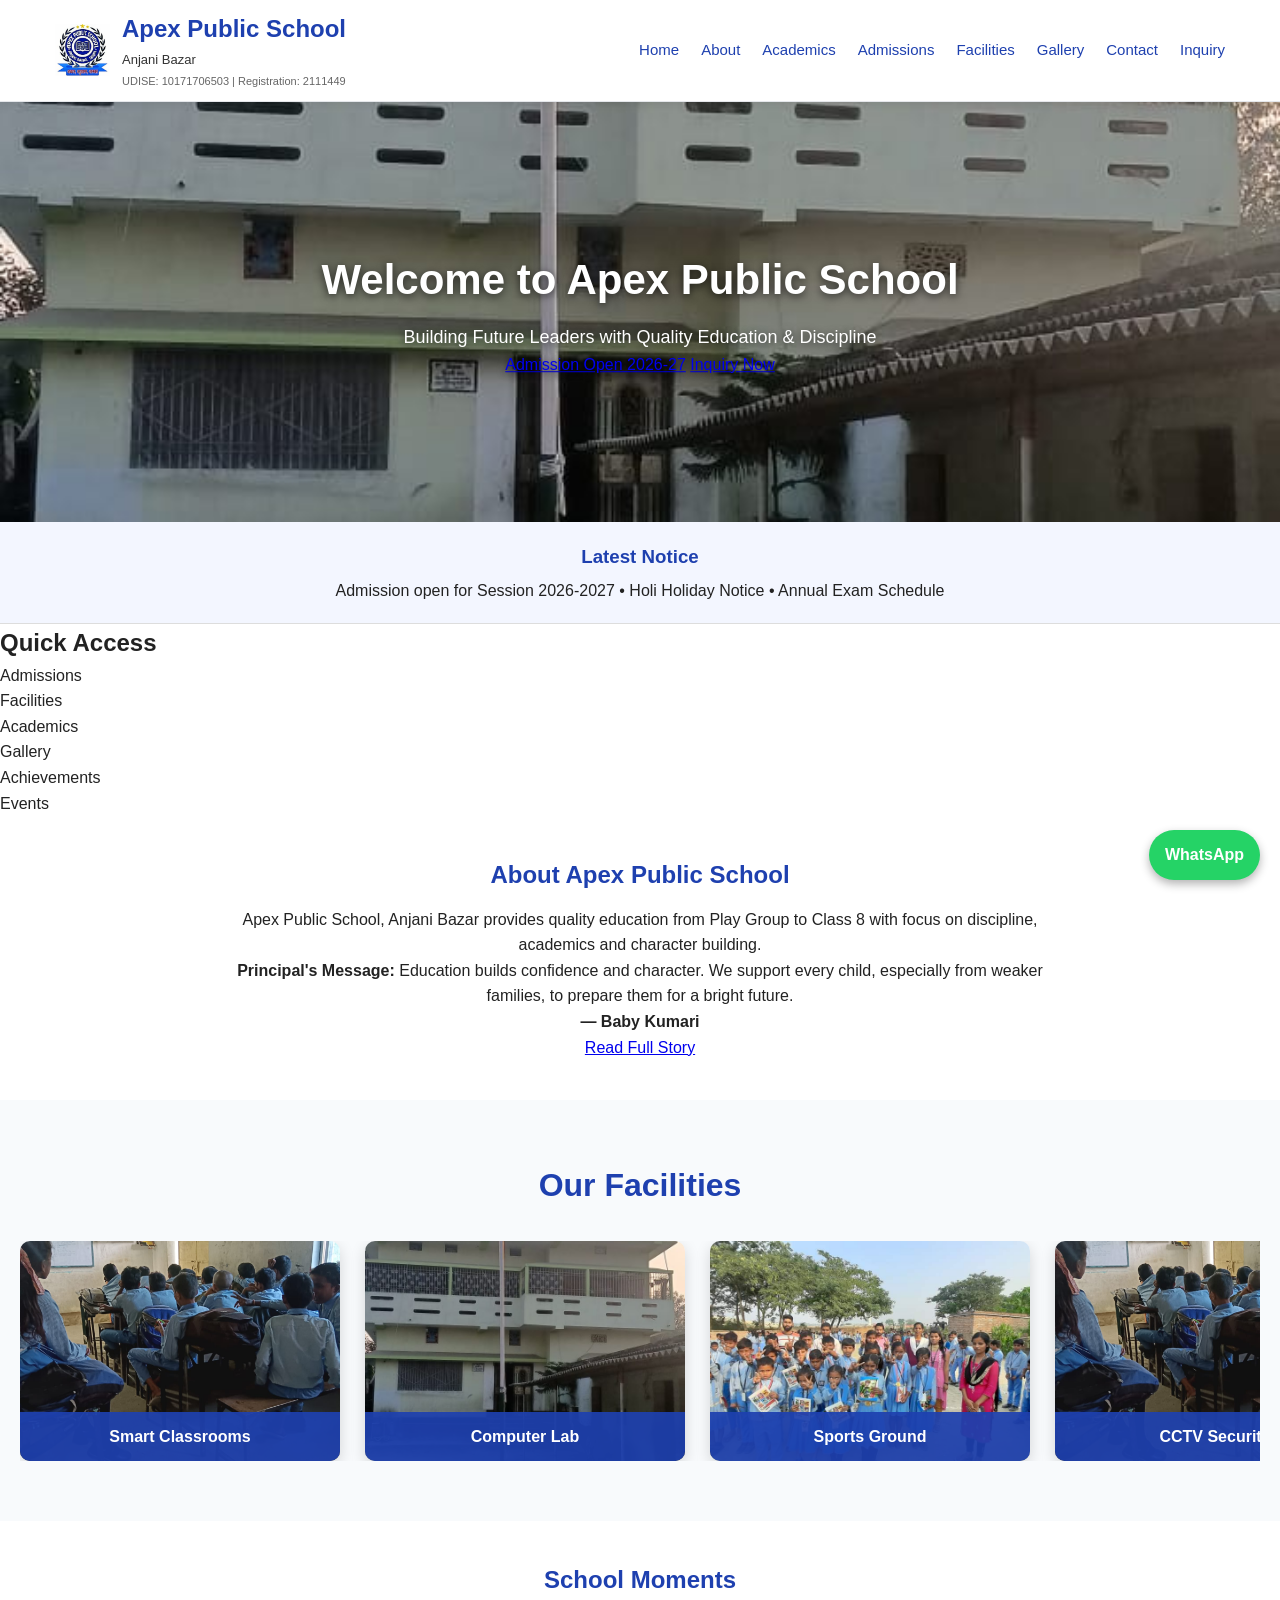
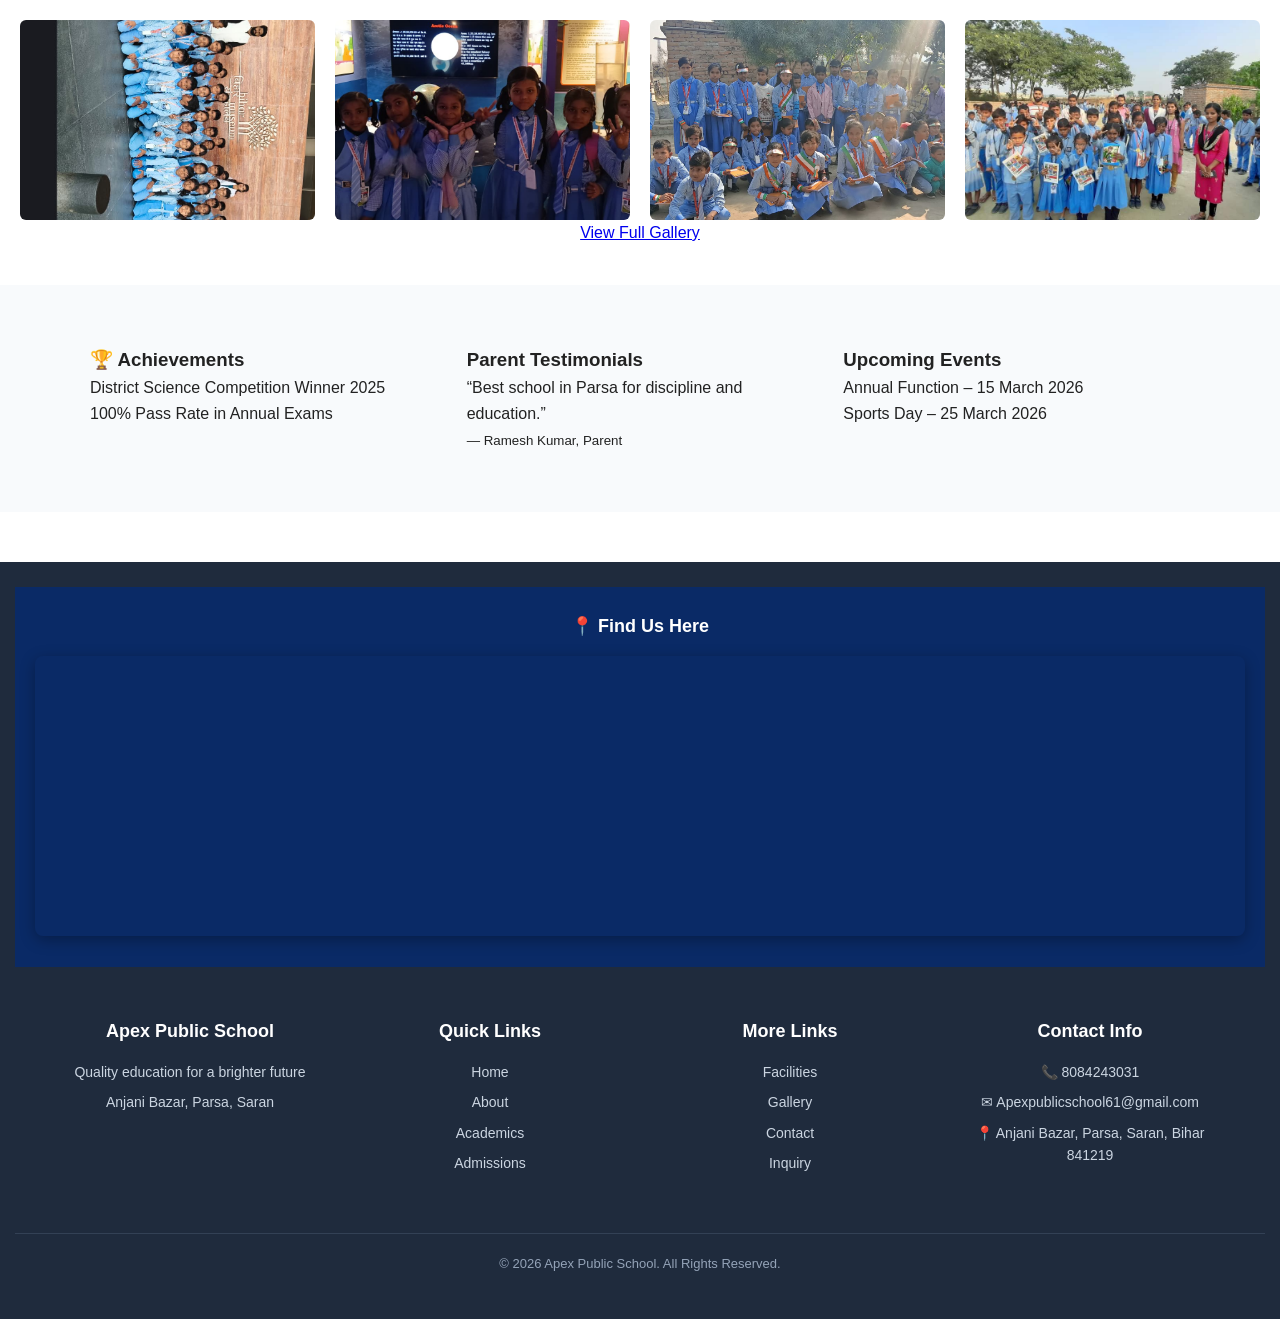
<file: index.html>
<!DOCTYPE html>
<html lang="en">
<head>
    <meta charset="UTF-8">
    <meta name="viewport" content="width=device-width, initial-scale=1.0">
    <title>Apex Public School | Anjani Bazar</title>
    <link rel="stylesheet" href="style.css">
</head>
<body>

<div id="header"></div>

<!-- 1. HERO -->
<section class="hero">
    <div class="slider">
        <img src="images/School-Building.jpeg" class="slide active">
        <img src="images/Bihar-Museum-img1.jpeg" class="slide">
        <img src="images/Science-centre-Patna-img1.jpeg" class="slide">
        <img src="images/Republic-Day-img1.jpeg" class="slide">
    </div>
    <div class="hero-content">
        <h2>Welcome to Apex Public School</h2>
        <p>Building Future Leaders with Quality Education & Discipline</p>
        <div class="hero-buttons">
            <a href="admissions.html" class="btn-primary">Admission Open 2026-27</a>
            <a href="inquiry.html" class="btn-secondary">Inquiry Now</a>
        </div>
    </div>
</section>

<!-- 2. NOTICE BOARD -->
<section class="notice reveal">
    <h3>Latest Notice</h3>
    <p>Admission open for Session 2026-2027 • Holi Holiday Notice • Annual Exam Schedule</p>
</section>

<!-- 3. QUICK NAVIGATION -->
<section class="quick-nav reveal">
    <h2>Quick Access</h2>
    <div class="nav-grid">
        <div class="nav-card"><i class="fa-solid fa-file"></i><p>Admissions</p></div>
        <div class="nav-card"><i class="fa-solid fa-school"></i><p>Facilities</p></div>
        <div class="nav-card"><i class="fa-solid fa-book"></i><p>Academics</p></div>
        <div class="nav-card"><i class="fa-solid fa-image"></i><p>Gallery</p></div>
        <div class="nav-card"><i class="fa-solid fa-trophy"></i><p>Achievements</p></div>
        <div class="nav-card"><i class="fa-solid fa-calendar"></i><p>Events</p></div>
    </div>
</section>

<!-- 4. ABOUT PREVIEW + PRINCIPAL -->
<section class="principal reveal">
    <h2>About Apex Public School</h2>
    <p>Apex Public School, Anjani Bazar provides quality education from Play Group to Class 8 with focus on discipline, academics and character building.</p>
    <p><strong>Principal's Message:</strong> Education builds confidence and character. We support every child, especially from weaker families, to prepare them for a bright future.</p>
    <p><strong>— Baby Kumari</strong></p>
    <a href="about.html" class="btn-secondary">Read Full Story</a>
</section>

<!-- 5. FACILITIES SLIDER (exact style as Facilities page) -->
<section class="facilities-slider reveal">
    <h2>Our Facilities</h2>
    <div class="slider-track">
        <div class="facility-slide"><img src="images/Classroom-img1.jpeg"><div class="facility-name">Smart Classrooms</div></div>
        <div class="facility-slide"><img src="images/School-Building.jpeg"><div class="facility-name">Computer Lab</div></div>
        <div class="facility-slide"><img src="images/Sports-Event-Prize-Distribution-img1.jpeg"><div class="facility-name">Sports Ground</div></div>
        <div class="facility-slide"><img src="images/Classroom-img1.jpeg"><div class="facility-name">CCTV Security</div></div>
        <div class="facility-slide"><img src="images/School-Building.jpeg"><div class="facility-name">School Transport</div></div>
        <div class="facility-slide"><img src="images/Sports-Event-Prize-Distribution-img1.jpeg"><div class="facility-name">Playground</div></div>
    </div>
</section>

<!-- 6. GALLERY PREVIEW -->
<section class="home-gallery reveal">
    <h2>School Moments</h2>
    <div class="gallery-grid">
        <img src="images/Bihar-Museum-img1.jpeg" onclick="openLightbox(this)">
        <img src="images/Science-centre-Patna-img3.jpeg" onclick="openLightbox(this)">
        <img src="images/Republic-Day-img1.jpeg" onclick="openLightbox(this)">
        <img src="images/Sports-Event-Prize-Distribution-img1.jpeg" onclick="openLightbox(this)">
    </div>
    <a href="gallery.html" class="btn-secondary">View Full Gallery</a>
</section>

<!-- 7-9. ACHIEVEMENTS + TESTIMONIALS + EVENTS -->
<section class="reveal" style="padding:60px 20px;background:#f8fafc;">
    <div style="max-width:1100px;margin:auto;display:grid;grid-template-columns:repeat(auto-fit,minmax(300px,1fr));gap:30px;">
        <!-- Achievements -->
        <div>
            <h3>🏆 Achievements</h3>
            <p>District Science Competition Winner 2025</p>
            <p>100% Pass Rate in Annual Exams</p>
        </div>
        <!-- Testimonials -->
        <div>
            <h3>Parent Testimonials</h3>
            <p>“Best school in Parsa for discipline and education.”</p>
            <small>— Ramesh Kumar, Parent</small>
        </div>
        <!-- Events -->
        <div>
            <h3>Upcoming Events</h3>
            <p>Annual Function – 15 March 2026</p>
            <p>Sports Day – 25 March 2026</p>
        </div>
    </div>
</section>

<div id="footer"></div>

<a href="https://wa.me/918084243031" class="whatsapp-button" target="_blank">WhatsApp</a>

<script src="script.js"></script>
</body>
</html>
</file>
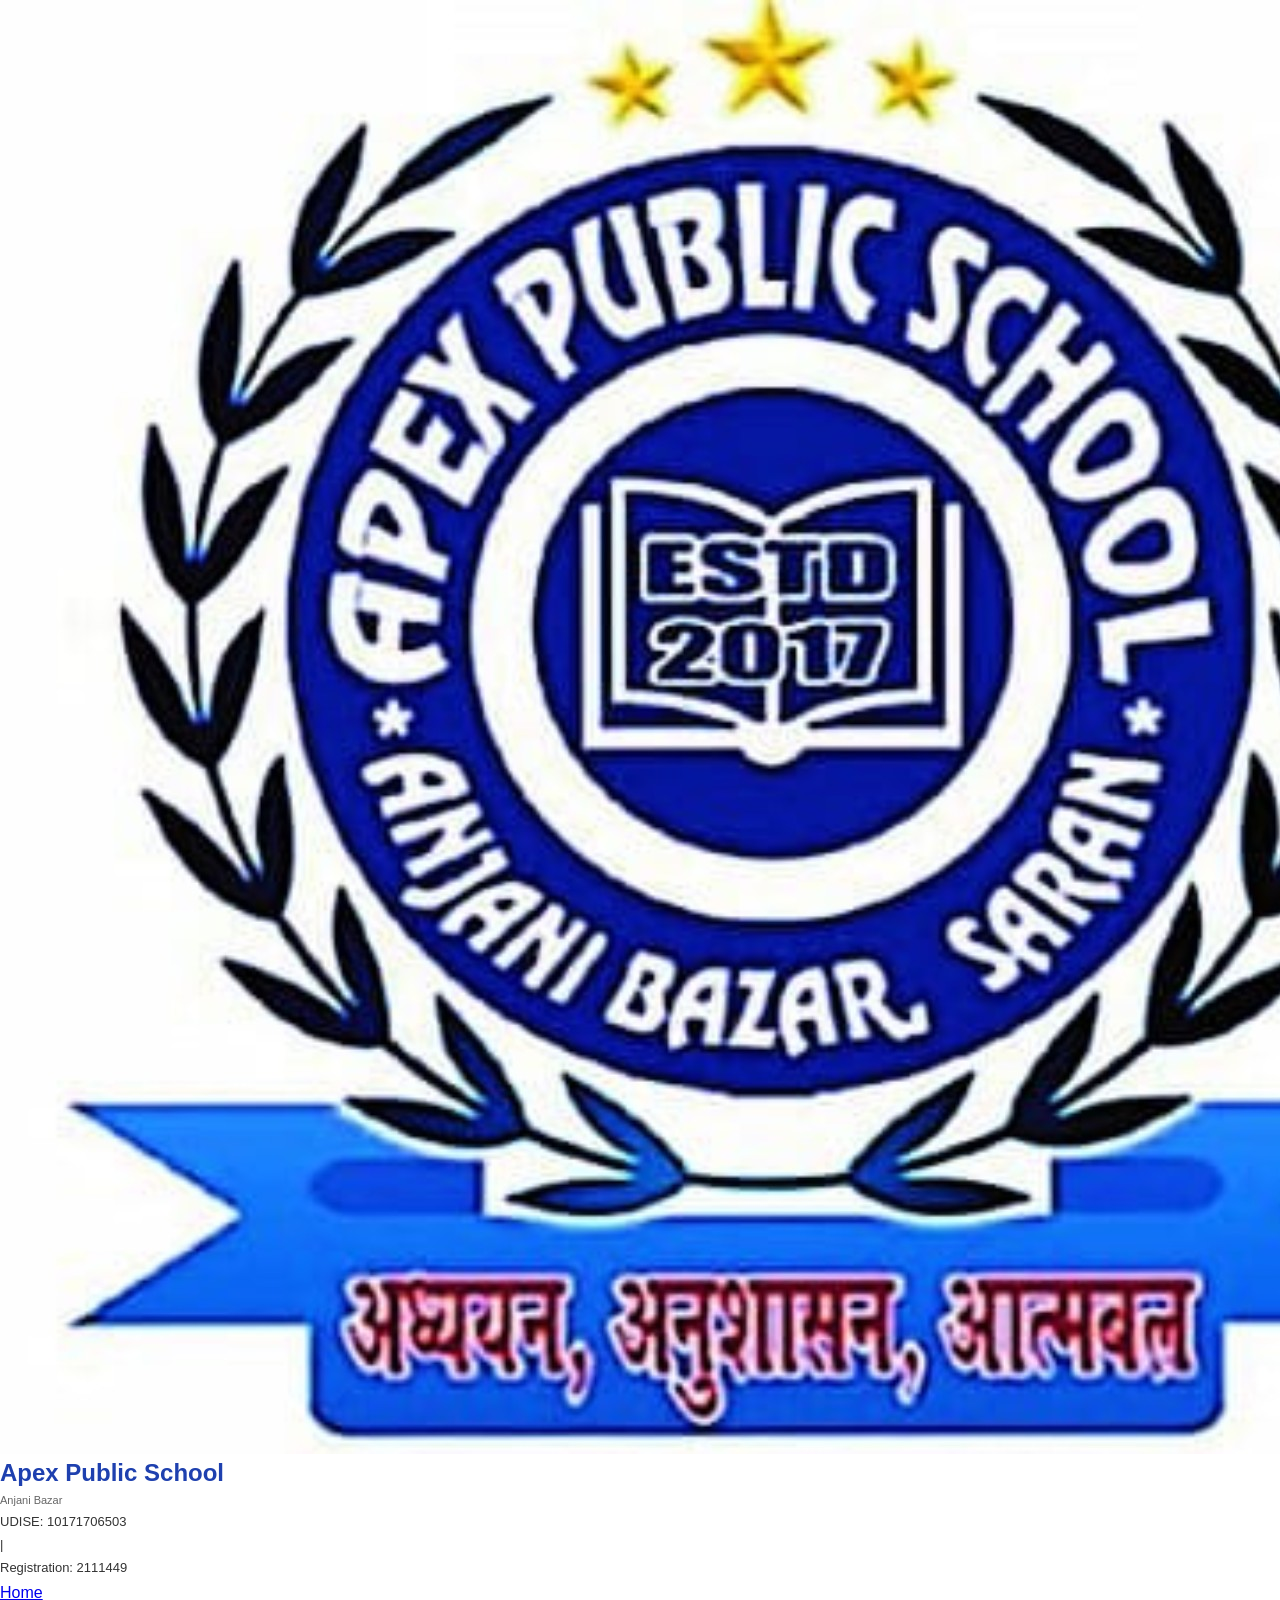
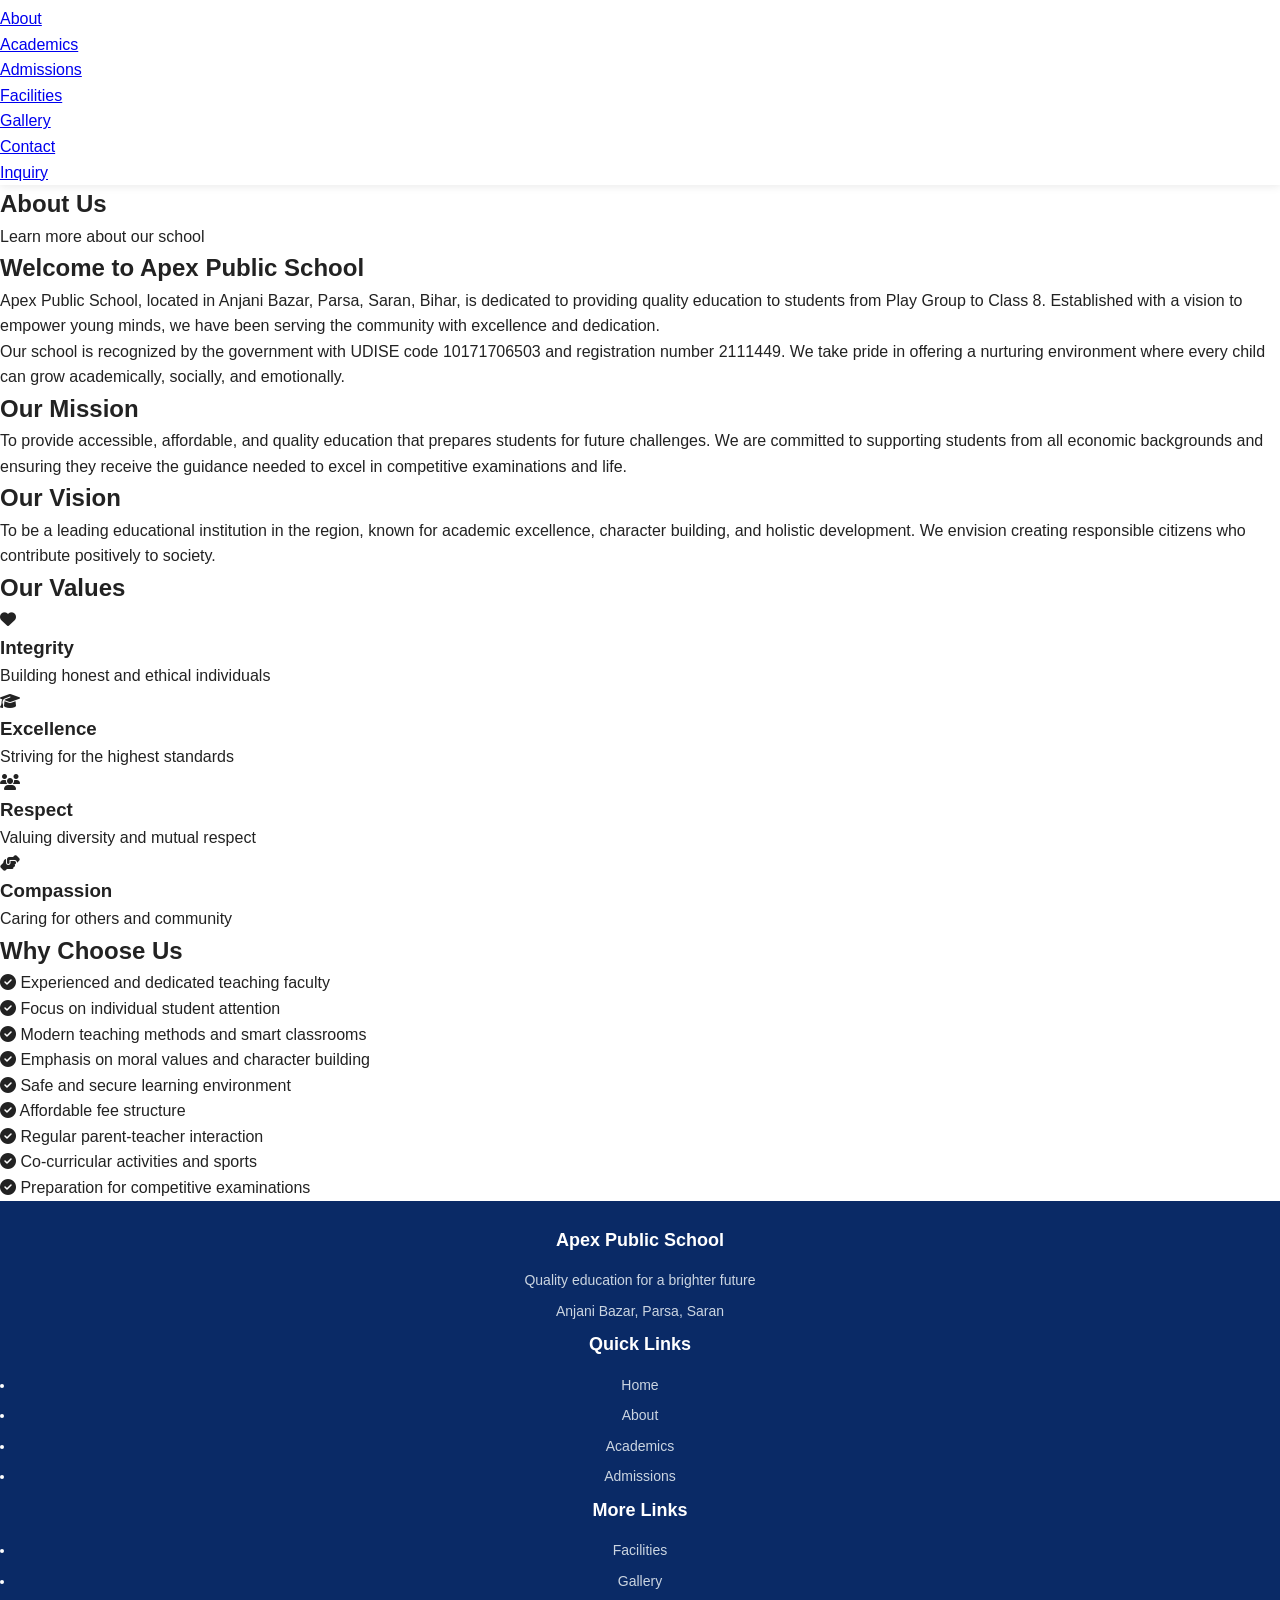
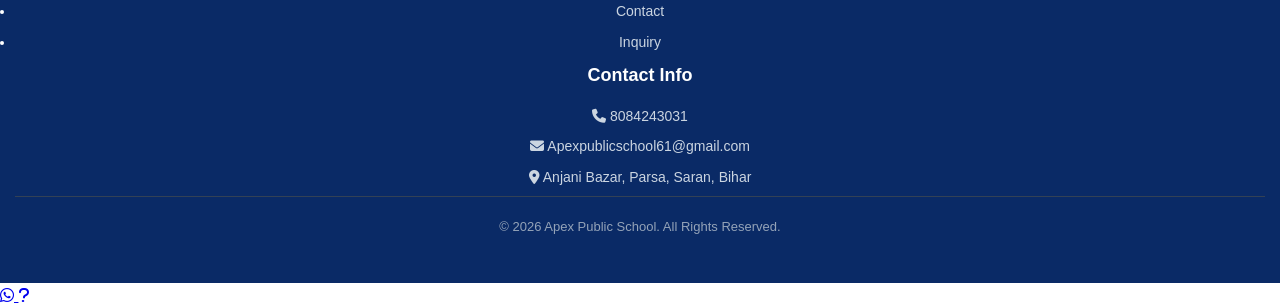
<file: about.html>
<!DOCTYPE html>
<html lang="en">
<head>
    <meta charset="UTF-8">
    <meta name="viewport" content="width=device-width, initial-scale=1.0">
    <title>About Us - Apex Public School Anjani Bazar</title>
    <meta name="description" content="Learn about Apex Public School, our mission, vision, and commitment to quality education.">
    <link rel="stylesheet" href="style.css">
    <link rel="stylesheet" href="https://cdnjs.cloudflare.com/ajax/libs/font-awesome/6.4.0/css/all.min.css">
</head>
<body>
    <!-- Header -->
    <header class="header" data-testid="main-header">
        <div class="header-top">
            <div class="container">
                <div class="header-content">
                    <div class="logo-section">
                        <img src="images/ApexPublicSchoolLogo.png" alt="Apex Public School Logo" class="school-logo" data-testid="school-logo">
                    </div>
                    <div class="school-info">
                        <h1 class="school-name" data-testid="school-name">Apex Public School</h1>
                        <p class="school-tagline">Anjani Bazar</p>
                        <div class="school-codes">
                            <span>UDISE: 10171706503</span>
                            <span class="separator">|</span>
                            <span>Registration: 2111449</span>
                        </div>
                    </div>
                </div>
            </div>
        </div>
        <nav class="navbar" data-testid="main-navigation">
            <div class="container">
                <button class="menu-toggle" data-testid="menu-toggle" aria-label="Toggle menu">
                    <i class="fas fa-bars"></i>
                </button>
                <ul class="nav-menu" data-testid="nav-menu">
                    <li><a href="index.html" data-testid="nav-home">Home</a></li>
                    <li><a href="about.html" class="active" data-testid="nav-about">About</a></li>
                    <li><a href="academics.html" data-testid="nav-academics">Academics</a></li>
                    <li><a href="admissions.html" data-testid="nav-admissions">Admissions</a></li>
                    <li><a href="facilities.html" data-testid="nav-facilities">Facilities</a></li>
                    <li><a href="gallery.html" data-testid="nav-gallery">Gallery</a></li>
                    <li><a href="contact.html" data-testid="nav-contact">Contact</a></li>
                    <li><a href="inquiry.html" data-testid="nav-inquiry">Inquiry</a></li>
                </ul>
            </div>
        </nav>
        <div class="menu-overlay" data-testid="menu-overlay"></div>
    </header>

    <!-- Page Header -->
    <section class="page-header" data-testid="page-header">
        <div class="container">
            <h1>About Us</h1>
            <p>Learn more about our school</p>
        </div>
    </section>

    <!-- About Content -->
    <section class="about-content" data-testid="about-content">
        <div class="container">
            <div class="content-section">
                <h2>Welcome to Apex Public School</h2>
                <p>Apex Public School, located in Anjani Bazar, Parsa, Saran, Bihar, is dedicated to providing quality education to students from Play Group to Class 8. Established with a vision to empower young minds, we have been serving the community with excellence and dedication.</p>
                <p>Our school is recognized by the government with UDISE code 10171706503 and registration number 2111449. We take pride in offering a nurturing environment where every child can grow academically, socially, and emotionally.</p>
            </div>

            <div class="content-section">
                <h2>Our Mission</h2>
                <p>To provide accessible, affordable, and quality education that prepares students for future challenges. We are committed to supporting students from all economic backgrounds and ensuring they receive the guidance needed to excel in competitive examinations and life.</p>
            </div>

            <div class="content-section">
                <h2>Our Vision</h2>
                <p>To be a leading educational institution in the region, known for academic excellence, character building, and holistic development. We envision creating responsible citizens who contribute positively to society.</p>
            </div>

            <div class="content-section">
                <h2>Our Values</h2>
                <div class="values-grid">
                    <div class="value-card">
                        <i class="fas fa-heart"></i>
                        <h3>Integrity</h3>
                        <p>Building honest and ethical individuals</p>
                    </div>
                    <div class="value-card">
                        <i class="fas fa-graduation-cap"></i>
                        <h3>Excellence</h3>
                        <p>Striving for the highest standards</p>
                    </div>
                    <div class="value-card">
                        <i class="fas fa-users"></i>
                        <h3>Respect</h3>
                        <p>Valuing diversity and mutual respect</p>
                    </div>
                    <div class="value-card">
                        <i class="fas fa-hands-helping"></i>
                        <h3>Compassion</h3>
                        <p>Caring for others and community</p>
                    </div>
                </div>
            </div>

            <div class="content-section">
                <h2>Why Choose Us</h2>
                <ul class="features-list">
                    <li><i class="fas fa-check-circle"></i> Experienced and dedicated teaching faculty</li>
                    <li><i class="fas fa-check-circle"></i> Focus on individual student attention</li>
                    <li><i class="fas fa-check-circle"></i> Modern teaching methods and smart classrooms</li>
                    <li><i class="fas fa-check-circle"></i> Emphasis on moral values and character building</li>
                    <li><i class="fas fa-check-circle"></i> Safe and secure learning environment</li>
                    <li><i class="fas fa-check-circle"></i> Affordable fee structure</li>
                    <li><i class="fas fa-check-circle"></i> Regular parent-teacher interaction</li>
                    <li><i class="fas fa-check-circle"></i> Co-curricular activities and sports</li>
                    <li><i class="fas fa-check-circle"></i> Preparation for competitive examinations</li>
                </ul>
            </div>
        </div>
    </section>

    <!-- Footer -->
    <footer class="footer" data-testid="footer">
        <div class="container">
            <div class="footer-grid">
                <div class="footer-col">
                    <h3>Apex Public School</h3>
                    <p>Quality education for a brighter future</p>
                    <p class="footer-tagline">Anjani Bazar, Parsa, Saran</p>
                </div>
                <div class="footer-col">
                    <h3>Quick Links</h3>
                    <ul class="footer-links">
                        <li><a href="index.html" data-testid="footer-home">Home</a></li>
                        <li><a href="about.html" data-testid="footer-about">About</a></li>
                        <li><a href="academics.html" data-testid="footer-academics">Academics</a></li>
                        <li><a href="admissions.html" data-testid="footer-admissions">Admissions</a></li>
                    </ul>
                </div>
                <div class="footer-col">
                    <h3>More Links</h3>
                    <ul class="footer-links">
                        <li><a href="facilities.html" data-testid="footer-facilities">Facilities</a></li>
                        <li><a href="gallery.html" data-testid="footer-gallery">Gallery</a></li>
                        <li><a href="contact.html" data-testid="footer-contact">Contact</a></li>
                        <li><a href="inquiry.html" data-testid="footer-inquiry">Inquiry</a></li>
                    </ul>
                </div>
                <div class="footer-col">
                    <h3>Contact Info</h3>
                    <p><i class="fas fa-phone"></i> 8084243031</p>
                    <p><i class="fas fa-envelope"></i> Apexpublicschool61@gmail.com</p>
                    <p><i class="fas fa-map-marker-alt"></i> Anjani Bazar, Parsa, Saran, Bihar</p>
                </div>
            </div>
            <div class="footer-bottom">
                <p>&copy; 2026 Apex Public School. All Rights Reserved.</p>
            </div>
        </div>
    </footer>

    <!-- Floating Buttons -->
    <a href="https://wa.me/918084243031" class="floating-btn whatsapp-btn" target="_blank" data-testid="whatsapp-btn" aria-label="WhatsApp">
        <i class="fab fa-whatsapp"></i>
    </a>
    <a href="inquiry.html" class="floating-btn query-btn" data-testid="query-btn" aria-label="Inquiry">
        <i class="fas fa-question"></i>
    </a>

    <script src="script.js"></script>
</body>
</html>
</file>
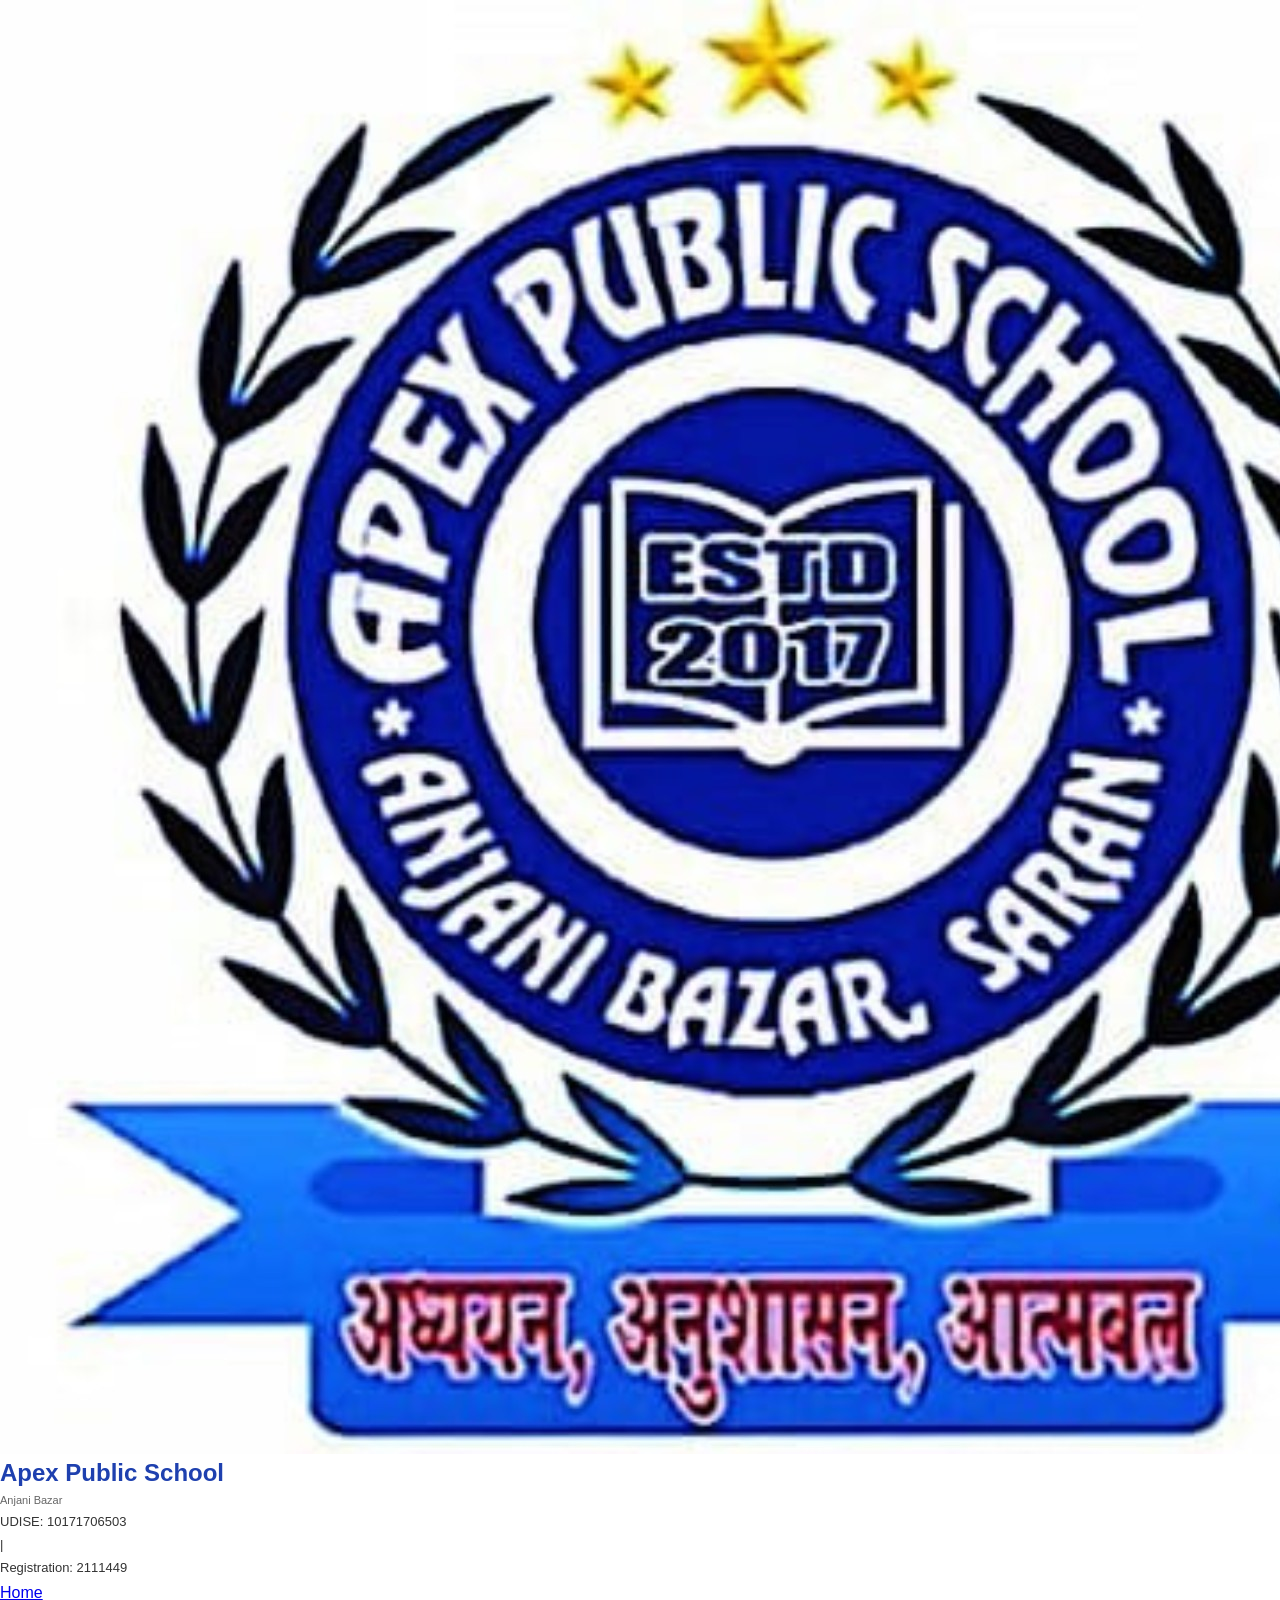
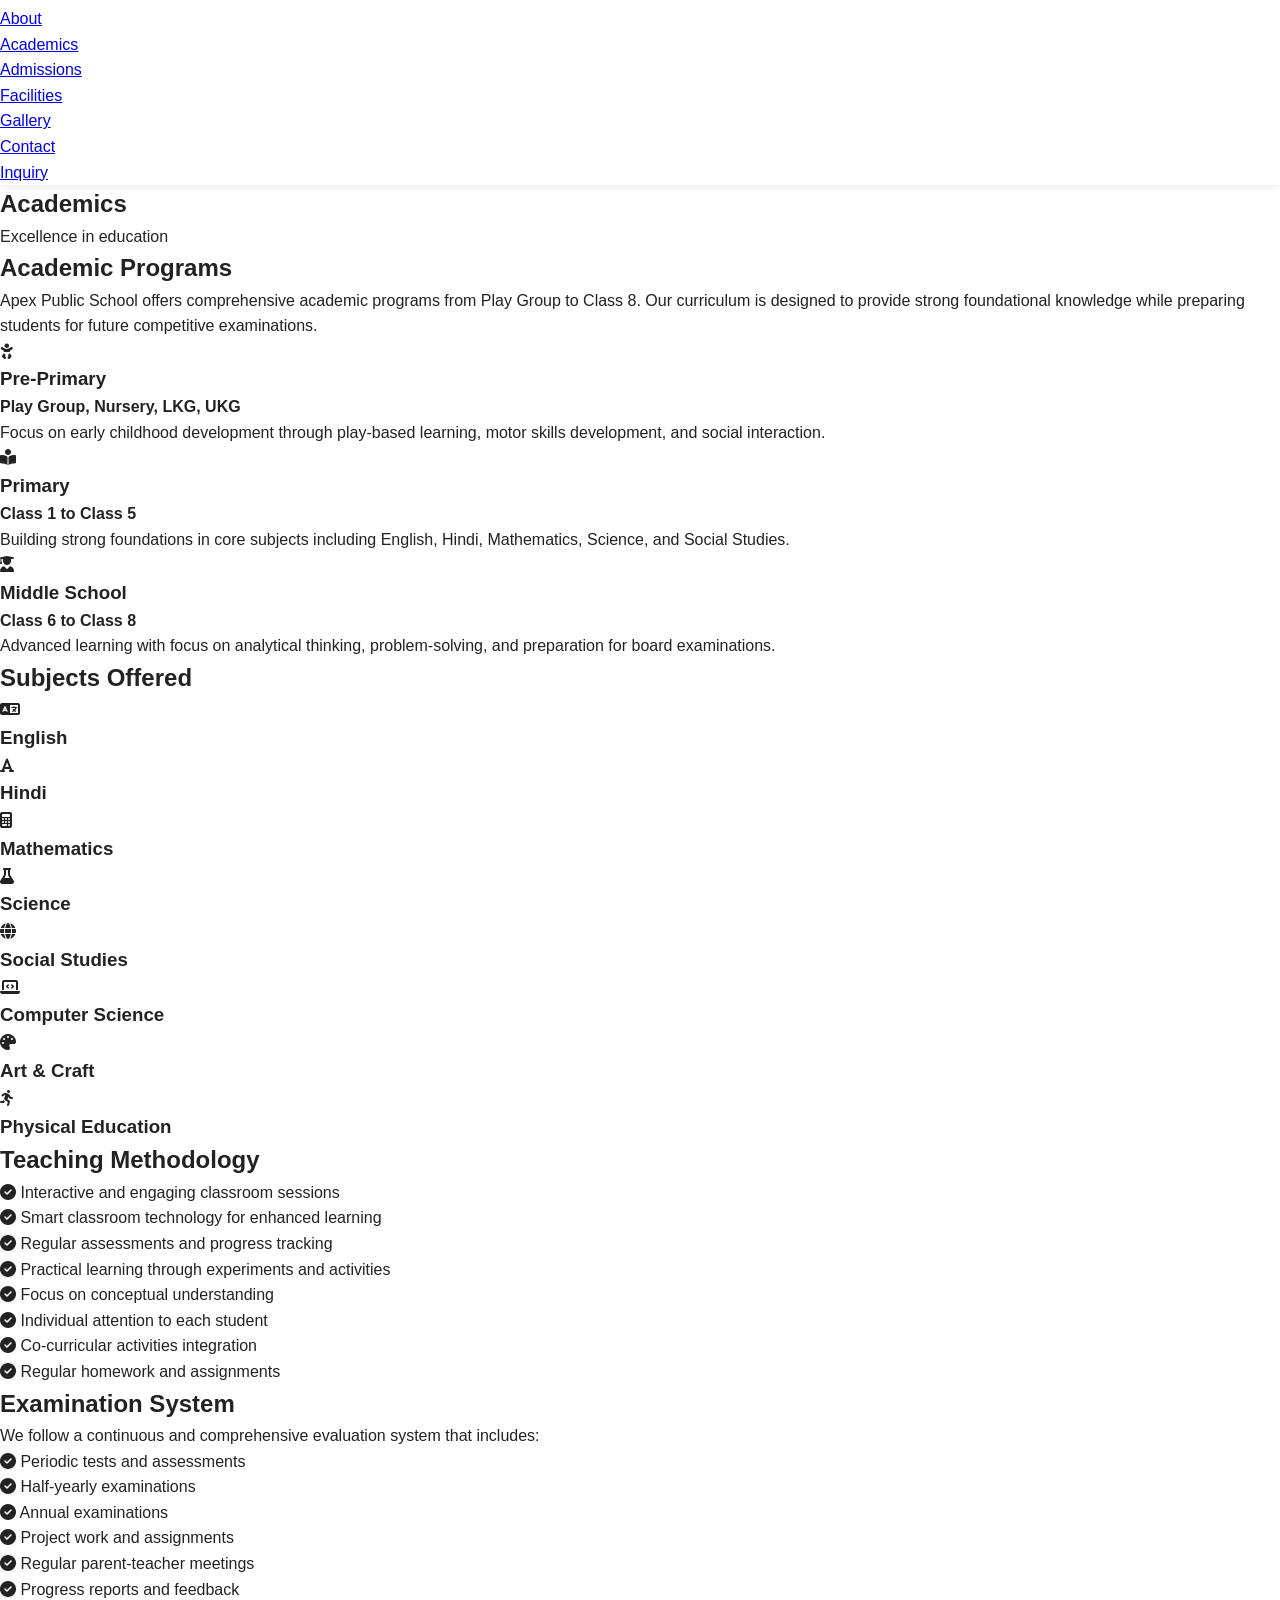
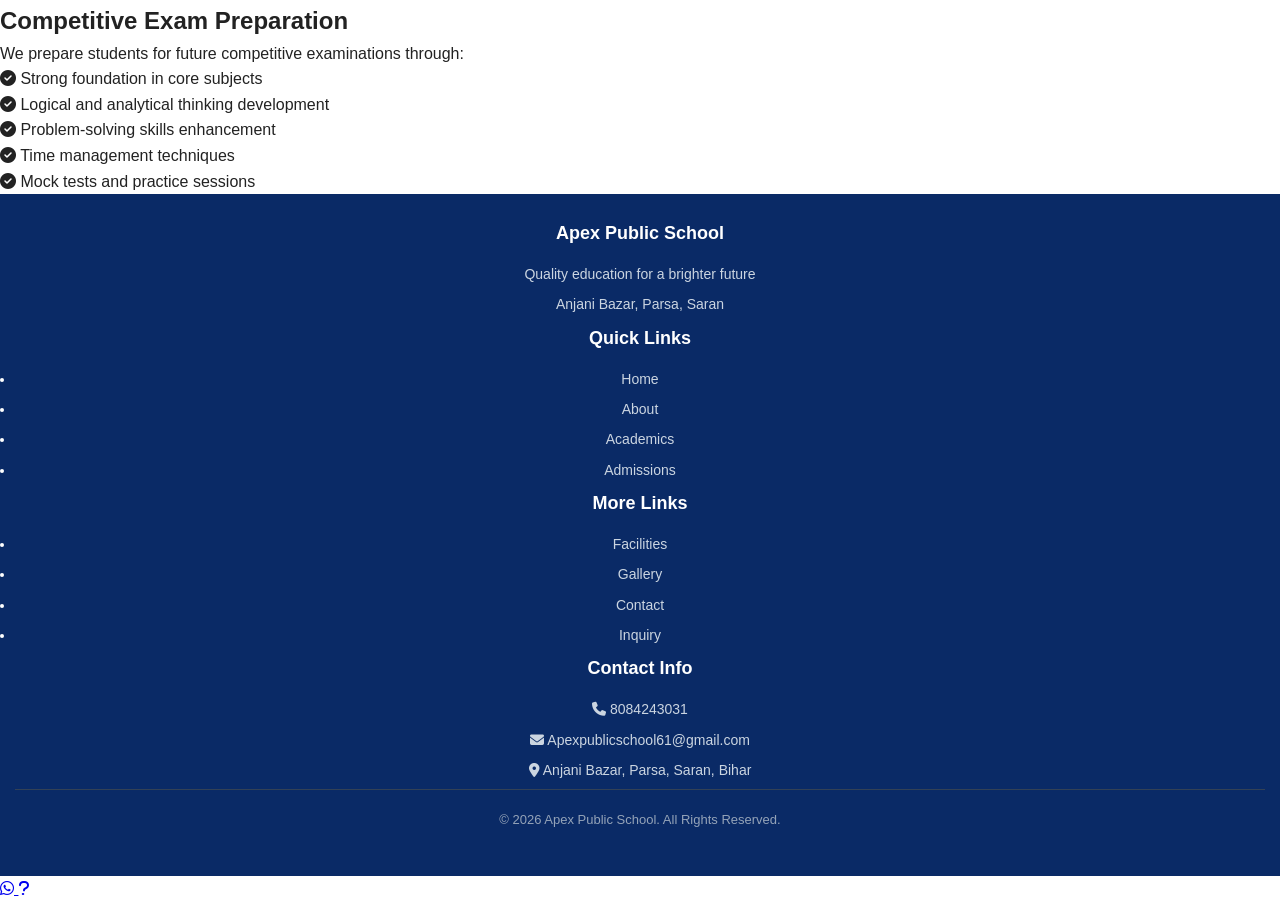
<file: academics.html>
<!DOCTYPE html>
<html lang="en">
<head>
    <meta charset="UTF-8">
    <meta name="viewport" content="width=device-width, initial-scale=1.0">
    <title>Academics - Apex Public School Anjani Bazar</title>
    <meta name="description" content="Explore our academic programs from Play Group to Class 8 at Apex Public School.">
    <link rel="stylesheet" href="style.css">
    <link rel="stylesheet" href="https://cdnjs.cloudflare.com/ajax/libs/font-awesome/6.4.0/css/all.min.css">
</head>
<body>
    <!-- Header -->
    <header class="header" data-testid="main-header">
        <div class="header-top">
            <div class="container">
                <div class="header-content">
                    <div class="logo-section">
                        <img src="images/ApexPublicSchoolLogo.png" alt="Apex Public School Logo" class="school-logo" data-testid="school-logo">
                    </div>
                    <div class="school-info">
                        <h1 class="school-name" data-testid="school-name">Apex Public School</h1>
                        <p class="school-tagline">Anjani Bazar</p>
                        <div class="school-codes">
                            <span>UDISE: 10171706503</span>
                            <span class="separator">|</span>
                            <span>Registration: 2111449</span>
                        </div>
                    </div>
                </div>
            </div>
        </div>
        <nav class="navbar" data-testid="main-navigation">
            <div class="container">
                <button class="menu-toggle" data-testid="menu-toggle" aria-label="Toggle menu">
                    <i class="fas fa-bars"></i>
                </button>
                <ul class="nav-menu" data-testid="nav-menu">
                    <li><a href="index.html" data-testid="nav-home">Home</a></li>
                    <li><a href="about.html" data-testid="nav-about">About</a></li>
                    <li><a href="academics.html" class="active" data-testid="nav-academics">Academics</a></li>
                    <li><a href="admissions.html" data-testid="nav-admissions">Admissions</a></li>
                    <li><a href="facilities.html" data-testid="nav-facilities">Facilities</a></li>
                    <li><a href="gallery.html" data-testid="nav-gallery">Gallery</a></li>
                    <li><a href="contact.html" data-testid="nav-contact">Contact</a></li>
                    <li><a href="inquiry.html" data-testid="nav-inquiry">Inquiry</a></li>
                </ul>
            </div>
        </nav>
        <div class="menu-overlay" data-testid="menu-overlay"></div>
    </header>

    <!-- Page Header -->
    <section class="page-header" data-testid="page-header">
        <div class="container">
            <h1>Academics</h1>
            <p>Excellence in education</p>
        </div>
    </section>

    <!-- Academic Content -->
    <section class="academic-content" data-testid="academic-content">
        <div class="container">
            <div class="content-section">
                <h2>Academic Programs</h2>
                <p>Apex Public School offers comprehensive academic programs from Play Group to Class 8. Our curriculum is designed to provide strong foundational knowledge while preparing students for future competitive examinations.</p>
            </div>

            <div class="academic-levels">
                <div class="level-card">
                    <i class="fas fa-baby"></i>
                    <h3>Pre-Primary</h3>
                    <p><strong>Play Group, Nursery, LKG, UKG</strong></p>
                    <p>Focus on early childhood development through play-based learning, motor skills development, and social interaction.</p>
                </div>
                <div class="level-card">
                    <i class="fas fa-book-reader"></i>
                    <h3>Primary</h3>
                    <p><strong>Class 1 to Class 5</strong></p>
                    <p>Building strong foundations in core subjects including English, Hindi, Mathematics, Science, and Social Studies.</p>
                </div>
                <div class="level-card">
                    <i class="fas fa-user-graduate"></i>
                    <h3>Middle School</h3>
                    <p><strong>Class 6 to Class 8</strong></p>
                    <p>Advanced learning with focus on analytical thinking, problem-solving, and preparation for board examinations.</p>
                </div>
            </div>

            <div class="content-section">
                <h2>Subjects Offered</h2>
                <div class="subjects-grid">
                    <div class="subject-card">
                        <i class="fas fa-language"></i>
                        <h3>English</h3>
                    </div>
                    <div class="subject-card">
                        <i class="fas fa-font"></i>
                        <h3>Hindi</h3>
                    </div>
                    <div class="subject-card">
                        <i class="fas fa-calculator"></i>
                        <h3>Mathematics</h3>
                    </div>
                    <div class="subject-card">
                        <i class="fas fa-flask"></i>
                        <h3>Science</h3>
                    </div>
                    <div class="subject-card">
                        <i class="fas fa-globe"></i>
                        <h3>Social Studies</h3>
                    </div>
                    <div class="subject-card">
                        <i class="fas fa-laptop-code"></i>
                        <h3>Computer Science</h3>
                    </div>
                    <div class="subject-card">
                        <i class="fas fa-palette"></i>
                        <h3>Art & Craft</h3>
                    </div>
                    <div class="subject-card">
                        <i class="fas fa-running"></i>
                        <h3>Physical Education</h3>
                    </div>
                </div>
            </div>

            <div class="content-section">
                <h2>Teaching Methodology</h2>
                <ul class="features-list">
                    <li><i class="fas fa-check-circle"></i> Interactive and engaging classroom sessions</li>
                    <li><i class="fas fa-check-circle"></i> Smart classroom technology for enhanced learning</li>
                    <li><i class="fas fa-check-circle"></i> Regular assessments and progress tracking</li>
                    <li><i class="fas fa-check-circle"></i> Practical learning through experiments and activities</li>
                    <li><i class="fas fa-check-circle"></i> Focus on conceptual understanding</li>
                    <li><i class="fas fa-check-circle"></i> Individual attention to each student</li>
                    <li><i class="fas fa-check-circle"></i> Co-curricular activities integration</li>
                    <li><i class="fas fa-check-circle"></i> Regular homework and assignments</li>
                </ul>
            </div>

            <div class="content-section">
                <h2>Examination System</h2>
                <p>We follow a continuous and comprehensive evaluation system that includes:</p>
                <ul class="features-list">
                    <li><i class="fas fa-check-circle"></i> Periodic tests and assessments</li>
                    <li><i class="fas fa-check-circle"></i> Half-yearly examinations</li>
                    <li><i class="fas fa-check-circle"></i> Annual examinations</li>
                    <li><i class="fas fa-check-circle"></i> Project work and assignments</li>
                    <li><i class="fas fa-check-circle"></i> Regular parent-teacher meetings</li>
                    <li><i class="fas fa-check-circle"></i> Progress reports and feedback</li>
                </ul>
            </div>

            <div class="content-section">
                <h2>Competitive Exam Preparation</h2>
                <p>We prepare students for future competitive examinations through:</p>
                <ul class="features-list">
                    <li><i class="fas fa-check-circle"></i> Strong foundation in core subjects</li>
                    <li><i class="fas fa-check-circle"></i> Logical and analytical thinking development</li>
                    <li><i class="fas fa-check-circle"></i> Problem-solving skills enhancement</li>
                    <li><i class="fas fa-check-circle"></i> Time management techniques</li>
                    <li><i class="fas fa-check-circle"></i> Mock tests and practice sessions</li>
                </ul>
            </div>
        </div>
    </section>

    <!-- Footer -->
    <footer class="footer" data-testid="footer">
        <div class="container">
            <div class="footer-grid">
                <div class="footer-col">
                    <h3>Apex Public School</h3>
                    <p>Quality education for a brighter future</p>
                    <p class="footer-tagline">Anjani Bazar, Parsa, Saran</p>
                </div>
                <div class="footer-col">
                    <h3>Quick Links</h3>
                    <ul class="footer-links">
                        <li><a href="index.html" data-testid="footer-home">Home</a></li>
                        <li><a href="about.html" data-testid="footer-about">About</a></li>
                        <li><a href="academics.html" data-testid="footer-academics">Academics</a></li>
                        <li><a href="admissions.html" data-testid="footer-admissions">Admissions</a></li>
                    </ul>
                </div>
                <div class="footer-col">
                    <h3>More Links</h3>
                    <ul class="footer-links">
                        <li><a href="facilities.html" data-testid="footer-facilities">Facilities</a></li>
                        <li><a href="gallery.html" data-testid="footer-gallery">Gallery</a></li>
                        <li><a href="contact.html" data-testid="footer-contact">Contact</a></li>
                        <li><a href="inquiry.html" data-testid="footer-inquiry">Inquiry</a></li>
                    </ul>
                </div>
                <div class="footer-col">
                    <h3>Contact Info</h3>
                    <p><i class="fas fa-phone"></i> 8084243031</p>
                    <p><i class="fas fa-envelope"></i> Apexpublicschool61@gmail.com</p>
                    <p><i class="fas fa-map-marker-alt"></i> Anjani Bazar, Parsa, Saran, Bihar</p>
                </div>
            </div>
            <div class="footer-bottom">
                <p>&copy; 2026 Apex Public School. All Rights Reserved.</p>
            </div>
        </div>
    </footer>

    <!-- Floating Buttons -->
    <a href="https://wa.me/918084243031" class="floating-btn whatsapp-btn" target="_blank" data-testid="whatsapp-btn" aria-label="WhatsApp">
        <i class="fab fa-whatsapp"></i>
    </a>
    <a href="inquiry.html" class="floating-btn query-btn" data-testid="query-btn" aria-label="Inquiry">
        <i class="fas fa-question"></i>
    </a>

    <script src="script.js"></script>
</body>
</html>
</file>
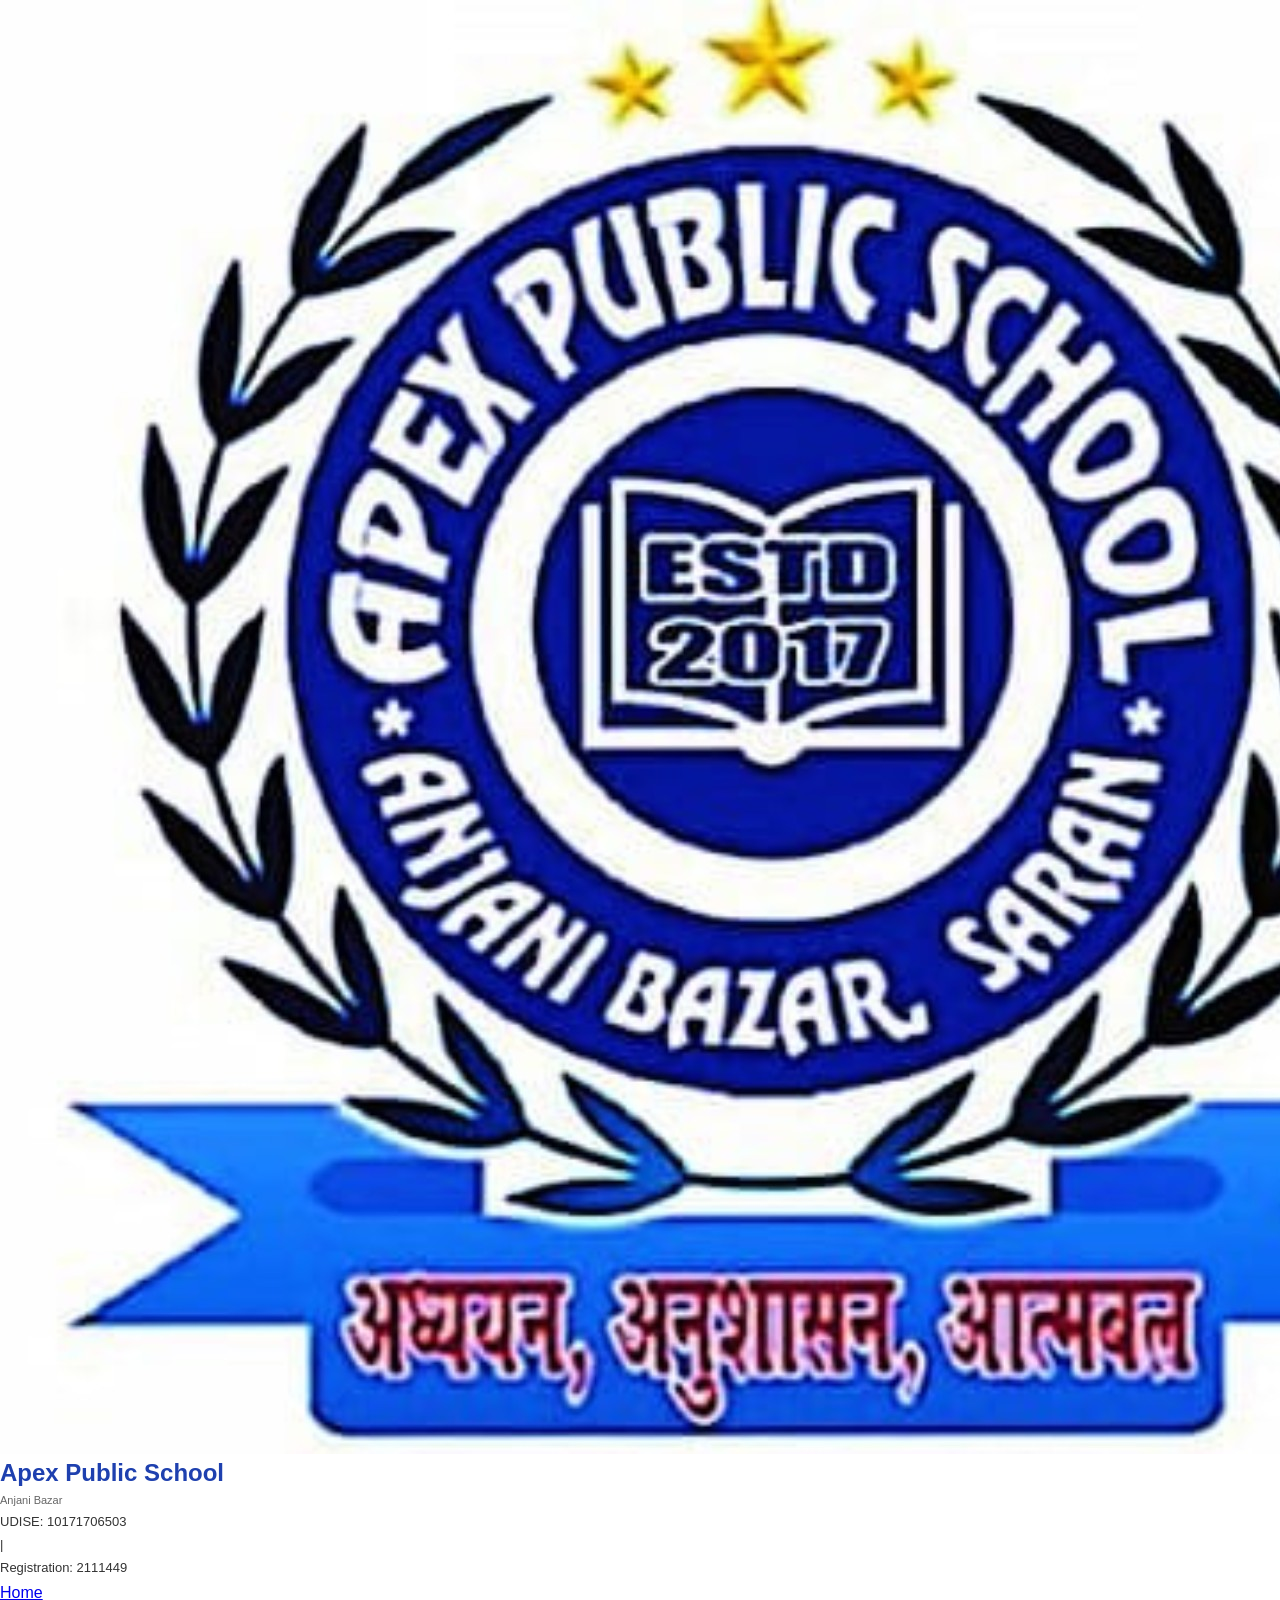
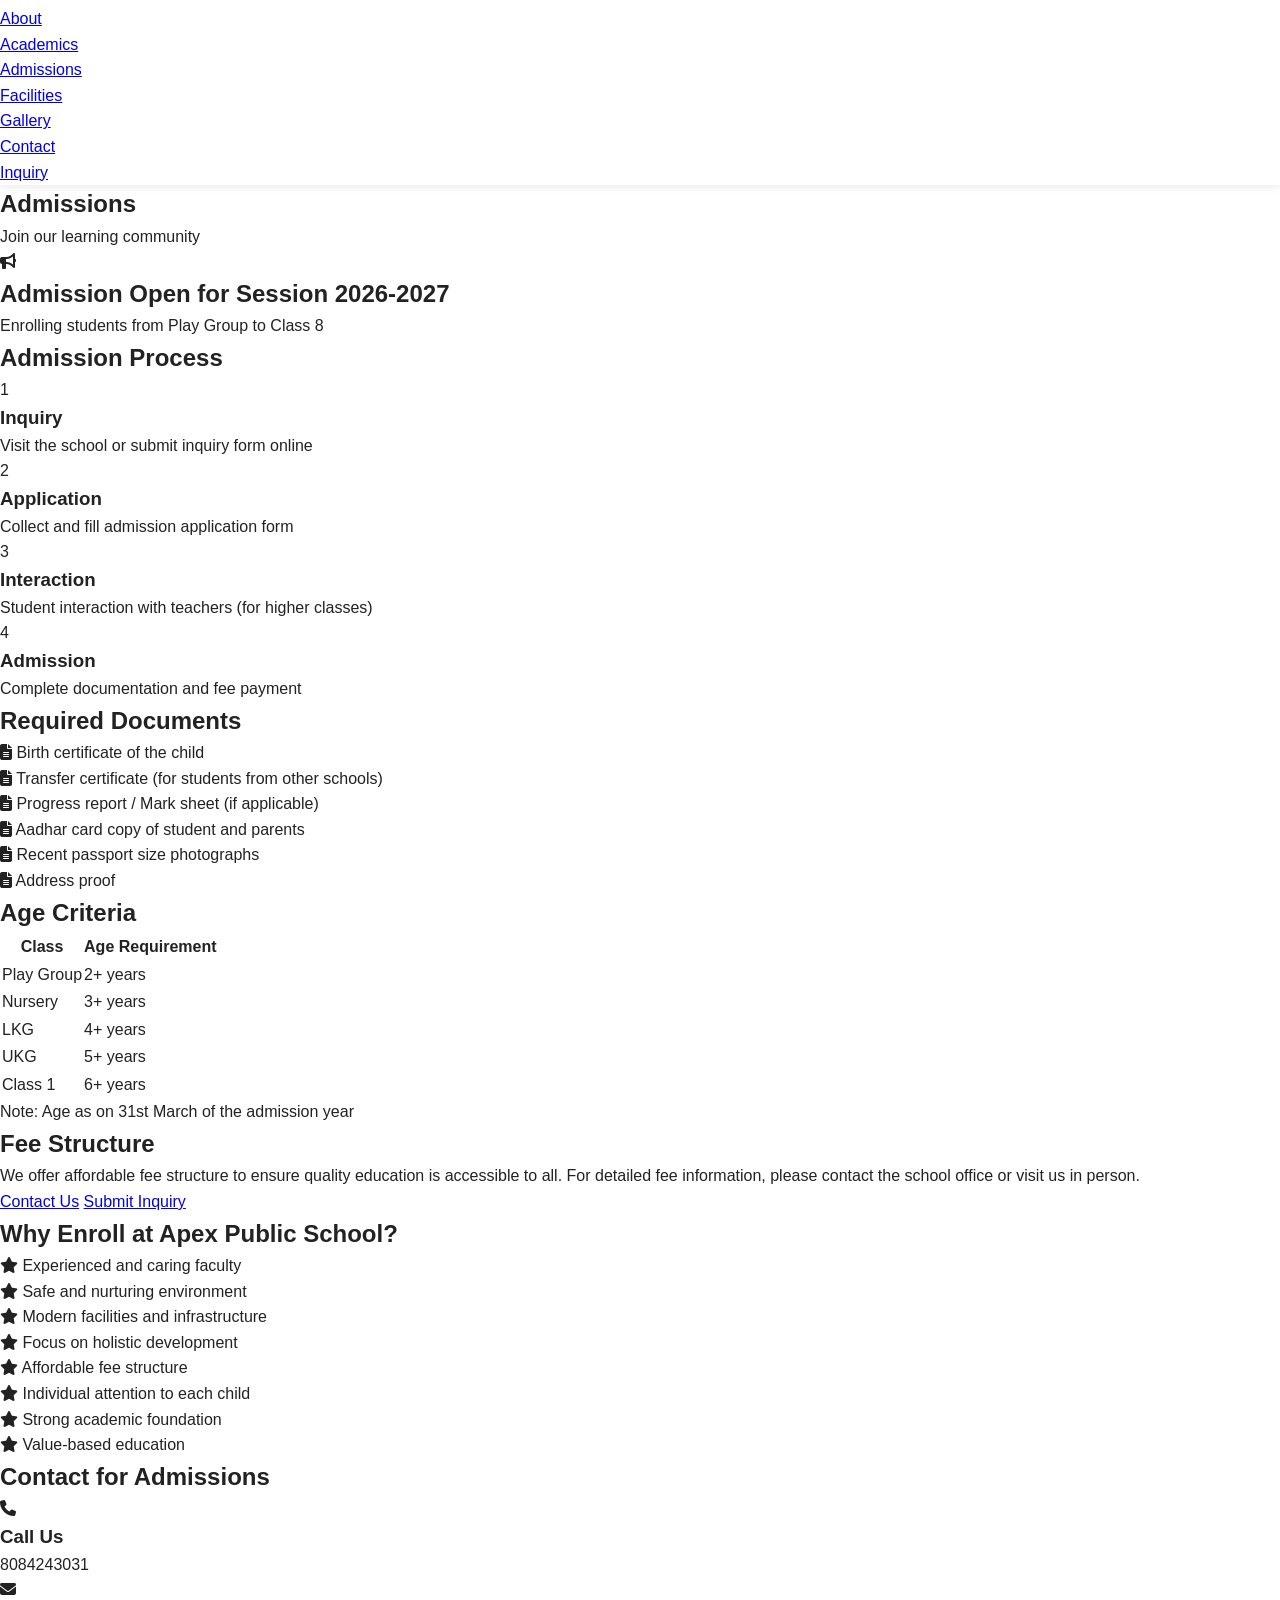
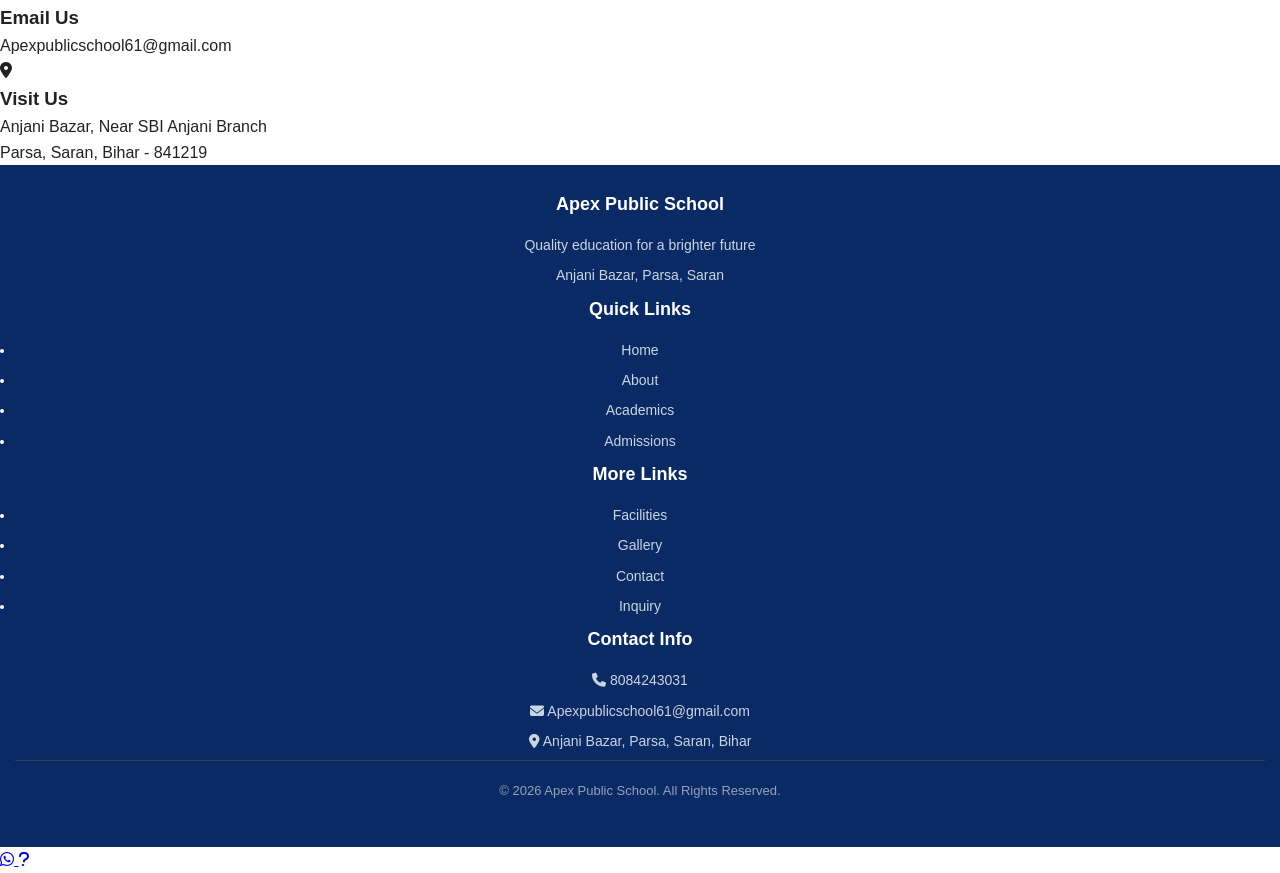
<file: admissions.html>
<!DOCTYPE html>
<html lang="en">
<head>
    <meta charset="UTF-8">
    <meta name="viewport" content="width=device-width, initial-scale=1.0">
    <title>Admissions - Apex Public School Anjani Bazar</title>
    <meta name="description" content="Admission information for session 2026-2027 at Apex Public School.">
    <link rel="stylesheet" href="style.css">
    <link rel="stylesheet" href="https://cdnjs.cloudflare.com/ajax/libs/font-awesome/6.4.0/css/all.min.css">
</head>
<body>
    <!-- Header -->
    <header class="header" data-testid="main-header">
        <div class="header-top">
            <div class="container">
                <div class="header-content">
                    <div class="logo-section">
                        <img src="images/ApexPublicSchoolLogo.png" alt="Apex Public School Logo" class="school-logo" data-testid="school-logo">
                    </div>
                    <div class="school-info">
                        <h1 class="school-name" data-testid="school-name">Apex Public School</h1>
                        <p class="school-tagline">Anjani Bazar</p>
                        <div class="school-codes">
                            <span>UDISE: 10171706503</span>
                            <span class="separator">|</span>
                            <span>Registration: 2111449</span>
                        </div>
                    </div>
                </div>
            </div>
        </div>
        <nav class="navbar" data-testid="main-navigation">
            <div class="container">
                <button class="menu-toggle" data-testid="menu-toggle" aria-label="Toggle menu">
                    <i class="fas fa-bars"></i>
                </button>
                <ul class="nav-menu" data-testid="nav-menu">
                    <li><a href="index.html" data-testid="nav-home">Home</a></li>
                    <li><a href="about.html" data-testid="nav-about">About</a></li>
                    <li><a href="academics.html" data-testid="nav-academics">Academics</a></li>
                    <li><a href="admissions.html" class="active" data-testid="nav-admissions">Admissions</a></li>
                    <li><a href="facilities.html" data-testid="nav-facilities">Facilities</a></li>
                    <li><a href="gallery.html" data-testid="nav-gallery">Gallery</a></li>
                    <li><a href="contact.html" data-testid="nav-contact">Contact</a></li>
                    <li><a href="inquiry.html" data-testid="nav-inquiry">Inquiry</a></li>
                </ul>
            </div>
        </nav>
        <div class="menu-overlay" data-testid="menu-overlay"></div>
    </header>

    <!-- Page Header -->
    <section class="page-header" data-testid="page-header">
        <div class="container">
            <h1>Admissions</h1>
            <p>Join our learning community</p>
        </div>
    </section>

    <!-- Admission Notice -->
    <section class="admission-notice" data-testid="admission-notice">
        <div class="container">
            <div class="notice-highlight">
                <i class="fas fa-bullhorn"></i>
                <h2>Admission Open for Session 2026-2027</h2>
                <p>Enrolling students from Play Group to Class 8</p>
            </div>
        </div>
    </section>

    <!-- Admission Content -->
    <section class="admission-content" data-testid="admission-content">
        <div class="container">
            <div class="content-section">
                <h2>Admission Process</h2>
                <div class="process-steps">
                    <div class="step-card">
                        <div class="step-number">1</div>
                        <h3>Inquiry</h3>
                        <p>Visit the school or submit inquiry form online</p>
                    </div>
                    <div class="step-card">
                        <div class="step-number">2</div>
                        <h3>Application</h3>
                        <p>Collect and fill admission application form</p>
                    </div>
                    <div class="step-card">
                        <div class="step-number">3</div>
                        <h3>Interaction</h3>
                        <p>Student interaction with teachers (for higher classes)</p>
                    </div>
                    <div class="step-card">
                        <div class="step-number">4</div>
                        <h3>Admission</h3>
                        <p>Complete documentation and fee payment</p>
                    </div>
                </div>
            </div>

            <div class="content-section">
                <h2>Required Documents</h2>
                <ul class="features-list">
                    <li><i class="fas fa-file-alt"></i> Birth certificate of the child</li>
                    <li><i class="fas fa-file-alt"></i> Transfer certificate (for students from other schools)</li>
                    <li><i class="fas fa-file-alt"></i> Progress report / Mark sheet (if applicable)</li>
                    <li><i class="fas fa-file-alt"></i> Aadhar card copy of student and parents</li>
                    <li><i class="fas fa-file-alt"></i> Recent passport size photographs</li>
                    <li><i class="fas fa-file-alt"></i> Address proof</li>
                </ul>
            </div>

            <div class="content-section">
                <h2>Age Criteria</h2>
                <div class="age-table">
                    <table>
                        <thead>
                            <tr>
                                <th>Class</th>
                                <th>Age Requirement</th>
                            </tr>
                        </thead>
                        <tbody>
                            <tr>
                                <td>Play Group</td>
                                <td>2+ years</td>
                            </tr>
                            <tr>
                                <td>Nursery</td>
                                <td>3+ years</td>
                            </tr>
                            <tr>
                                <td>LKG</td>
                                <td>4+ years</td>
                            </tr>
                            <tr>
                                <td>UKG</td>
                                <td>5+ years</td>
                            </tr>
                            <tr>
                                <td>Class 1</td>
                                <td>6+ years</td>
                            </tr>
                        </tbody>
                    </table>
                </div>
                <p class="note">Note: Age as on 31st March of the admission year</p>
            </div>

            <div class="content-section">
                <h2>Fee Structure</h2>
                <p>We offer affordable fee structure to ensure quality education is accessible to all. For detailed fee information, please contact the school office or visit us in person.</p>
                <div class="contact-cta">
                    <a href="contact.html" class="btn-primary">Contact Us</a>
                    <a href="inquiry.html" class="btn-secondary">Submit Inquiry</a>
                </div>
            </div>

            <div class="content-section">
                <h2>Why Enroll at Apex Public School?</h2>
                <ul class="features-list">
                    <li><i class="fas fa-star"></i> Experienced and caring faculty</li>
                    <li><i class="fas fa-star"></i> Safe and nurturing environment</li>
                    <li><i class="fas fa-star"></i> Modern facilities and infrastructure</li>
                    <li><i class="fas fa-star"></i> Focus on holistic development</li>
                    <li><i class="fas fa-star"></i> Affordable fee structure</li>
                    <li><i class="fas fa-star"></i> Individual attention to each child</li>
                    <li><i class="fas fa-star"></i> Strong academic foundation</li>
                    <li><i class="fas fa-star"></i> Value-based education</li>
                </ul>
            </div>

            <div class="content-section">
                <h2>Contact for Admissions</h2>
                <div class="admission-contact">
                    <div class="contact-box">
                        <i class="fas fa-phone"></i>
                        <h3>Call Us</h3>
                        <p>8084243031</p>
                    </div>
                    <div class="contact-box">
                        <i class="fas fa-envelope"></i>
                        <h3>Email Us</h3>
                        <p>Apexpublicschool61@gmail.com</p>
                    </div>
                    <div class="contact-box">
                        <i class="fas fa-map-marker-alt"></i>
                        <h3>Visit Us</h3>
                        <p>Anjani Bazar, Near SBI Anjani Branch<br>Parsa, Saran, Bihar - 841219</p>
                    </div>
                </div>
            </div>
        </div>
    </section>

    <!-- Footer -->
    <footer class="footer" data-testid="footer">
        <div class="container">
            <div class="footer-grid">
                <div class="footer-col">
                    <h3>Apex Public School</h3>
                    <p>Quality education for a brighter future</p>
                    <p class="footer-tagline">Anjani Bazar, Parsa, Saran</p>
                </div>
                <div class="footer-col">
                    <h3>Quick Links</h3>
                    <ul class="footer-links">
                        <li><a href="index.html" data-testid="footer-home">Home</a></li>
                        <li><a href="about.html" data-testid="footer-about">About</a></li>
                        <li><a href="academics.html" data-testid="footer-academics">Academics</a></li>
                        <li><a href="admissions.html" data-testid="footer-admissions">Admissions</a></li>
                    </ul>
                </div>
                <div class="footer-col">
                    <h3>More Links</h3>
                    <ul class="footer-links">
                        <li><a href="facilities.html" data-testid="footer-facilities">Facilities</a></li>
                        <li><a href="gallery.html" data-testid="footer-gallery">Gallery</a></li>
                        <li><a href="contact.html" data-testid="footer-contact">Contact</a></li>
                        <li><a href="inquiry.html" data-testid="footer-inquiry">Inquiry</a></li>
                    </ul>
                </div>
                <div class="footer-col">
                    <h3>Contact Info</h3>
                    <p><i class="fas fa-phone"></i> 8084243031</p>
                    <p><i class="fas fa-envelope"></i> Apexpublicschool61@gmail.com</p>
                    <p><i class="fas fa-map-marker-alt"></i> Anjani Bazar, Parsa, Saran, Bihar</p>
                </div>
            </div>
            <div class="footer-bottom">
                <p>&copy; 2026 Apex Public School. All Rights Reserved.</p>
            </div>
        </div>
    </footer>

    <!-- Floating Buttons -->
    <a href="https://wa.me/918084243031" class="floating-btn whatsapp-btn" target="_blank" data-testid="whatsapp-btn" aria-label="WhatsApp">
        <i class="fab fa-whatsapp"></i>
    </a>
    <a href="inquiry.html" class="floating-btn query-btn" data-testid="query-btn" aria-label="Inquiry">
        <i class="fas fa-question"></i>
    </a>

    <script src="script.js"></script>
</body>
</html>
</file>
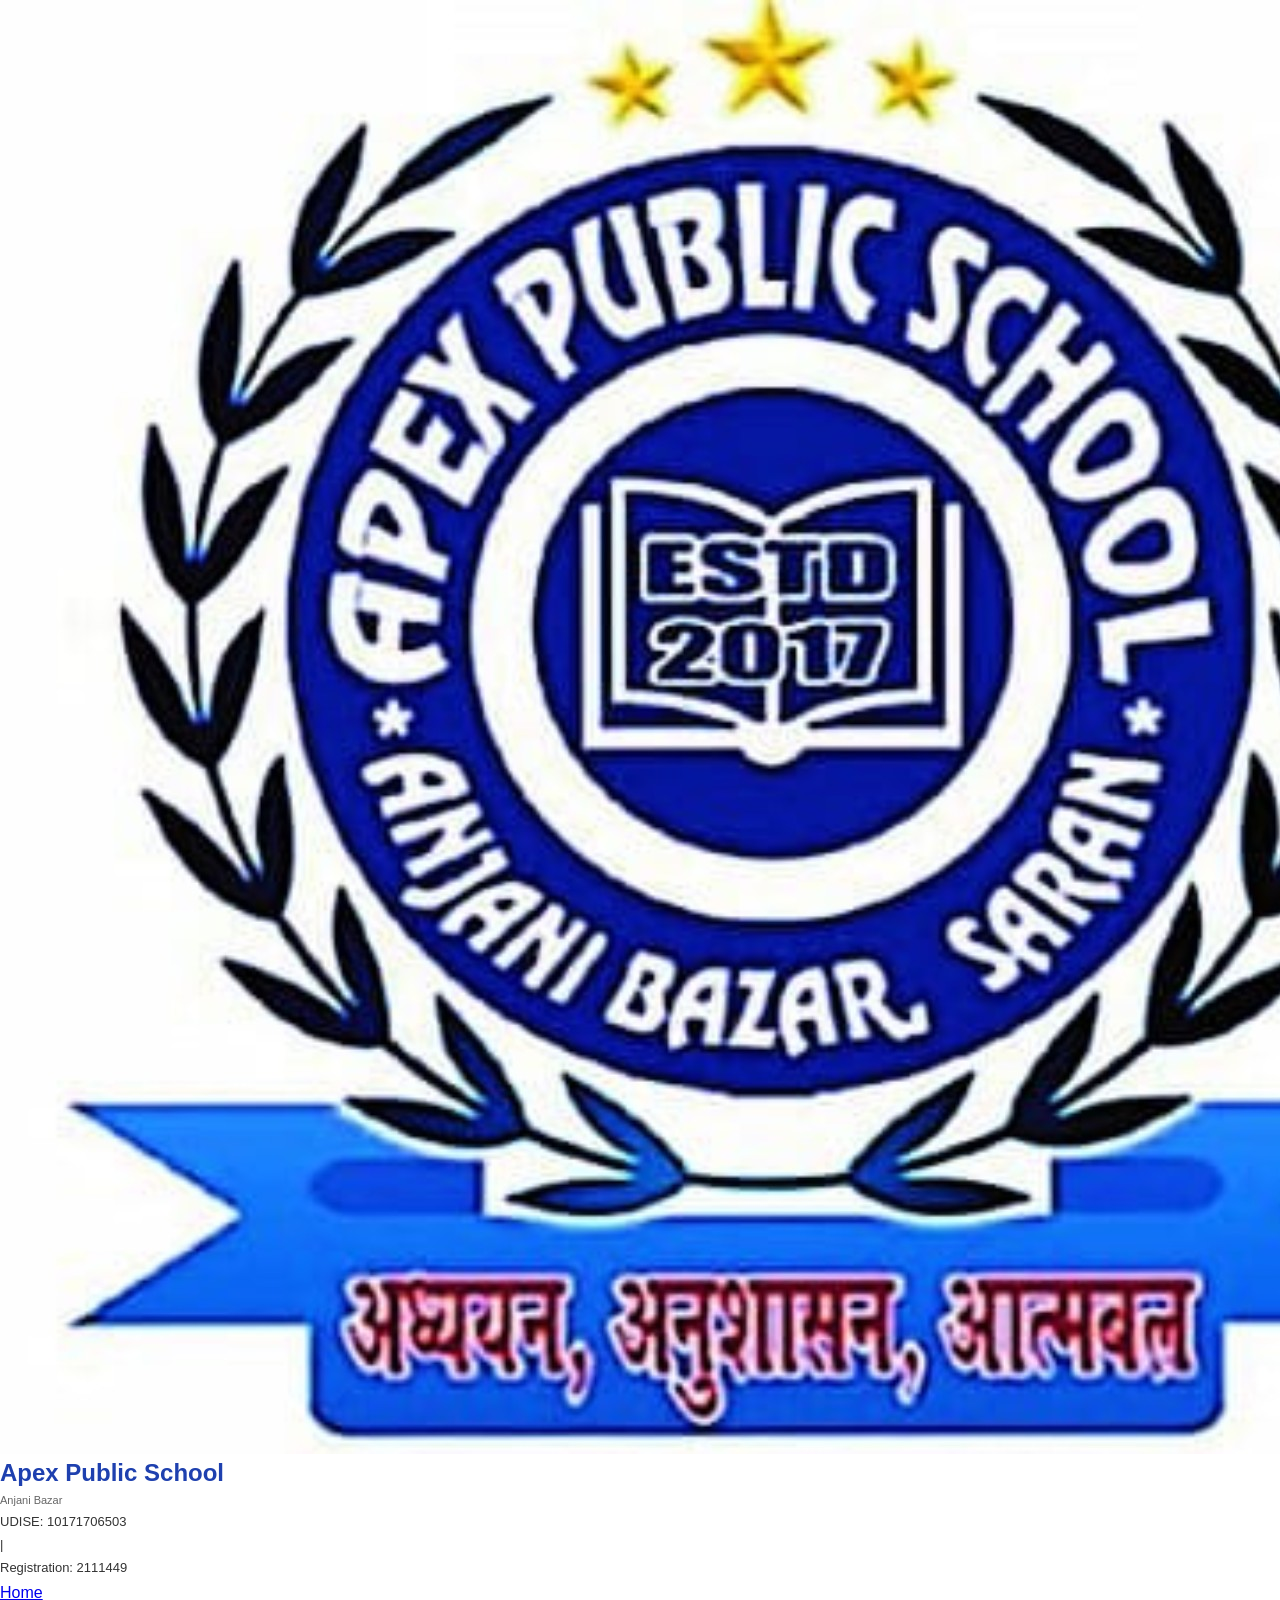
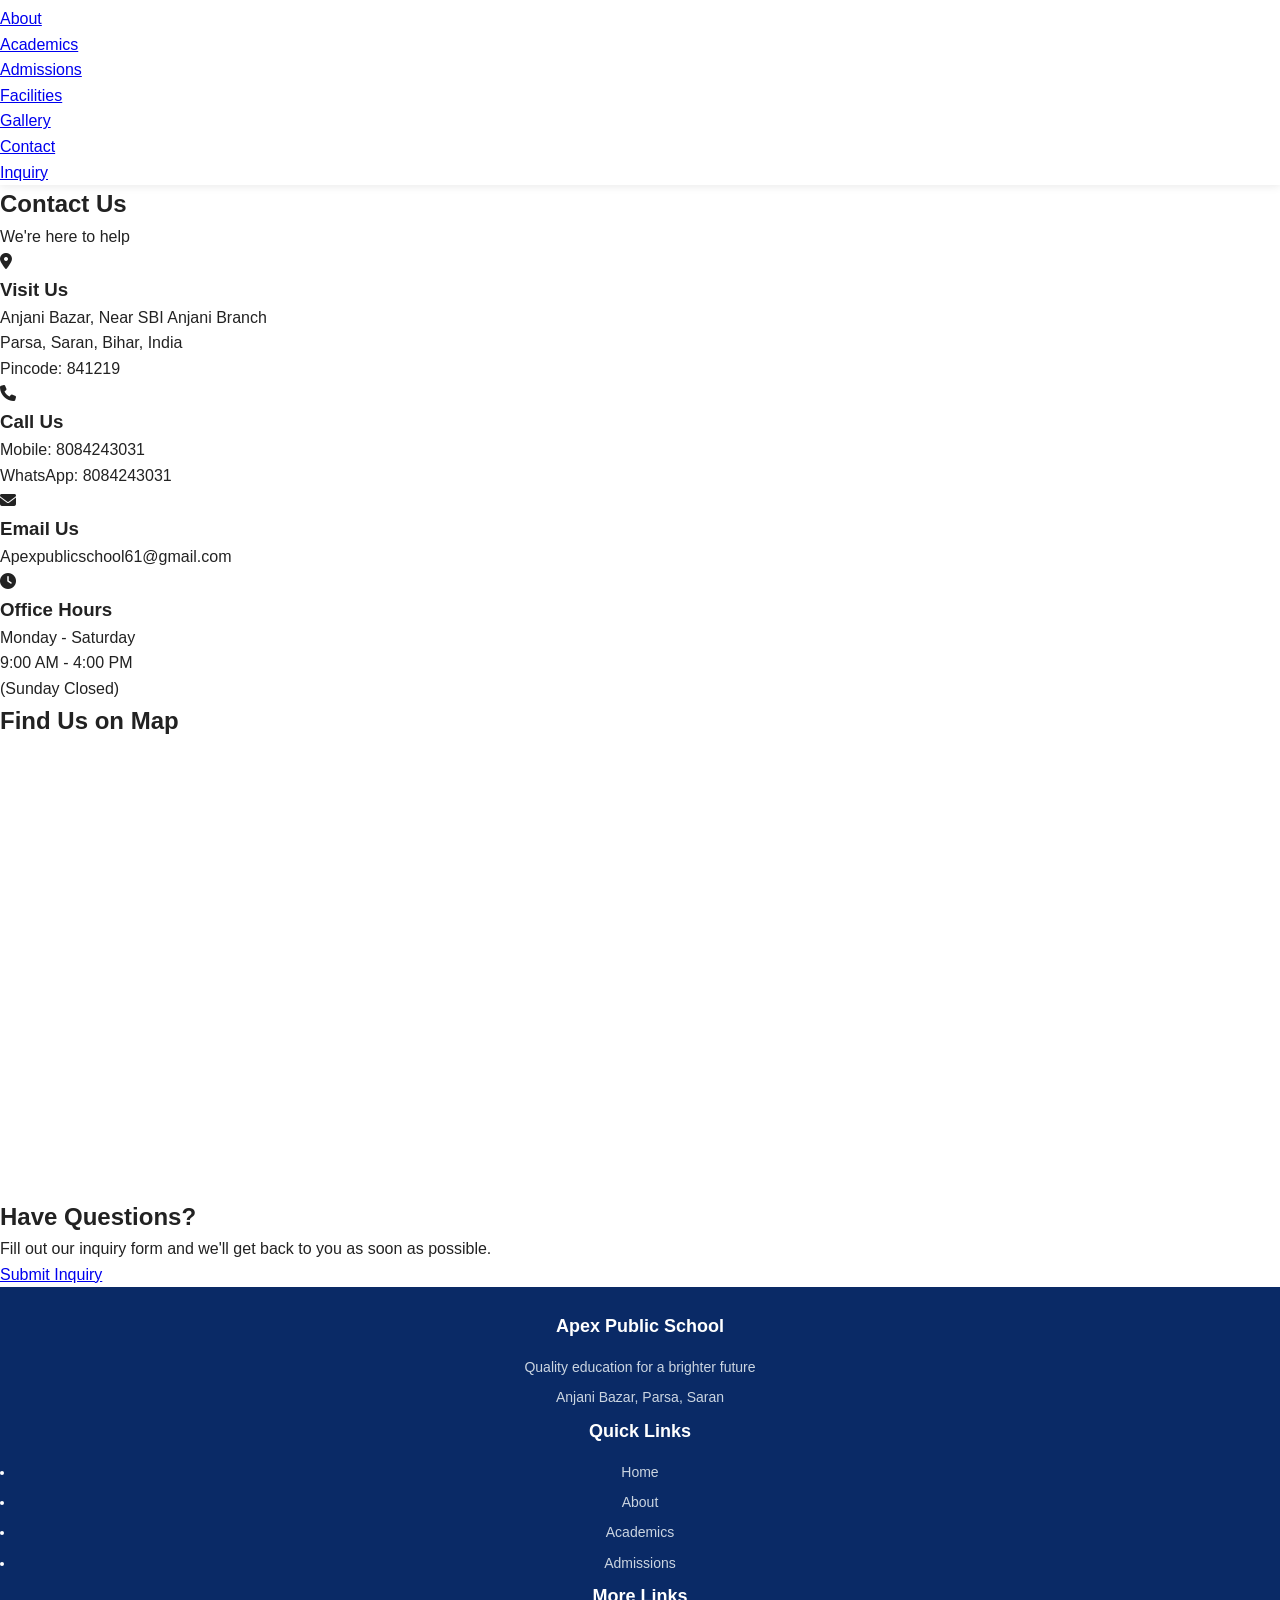
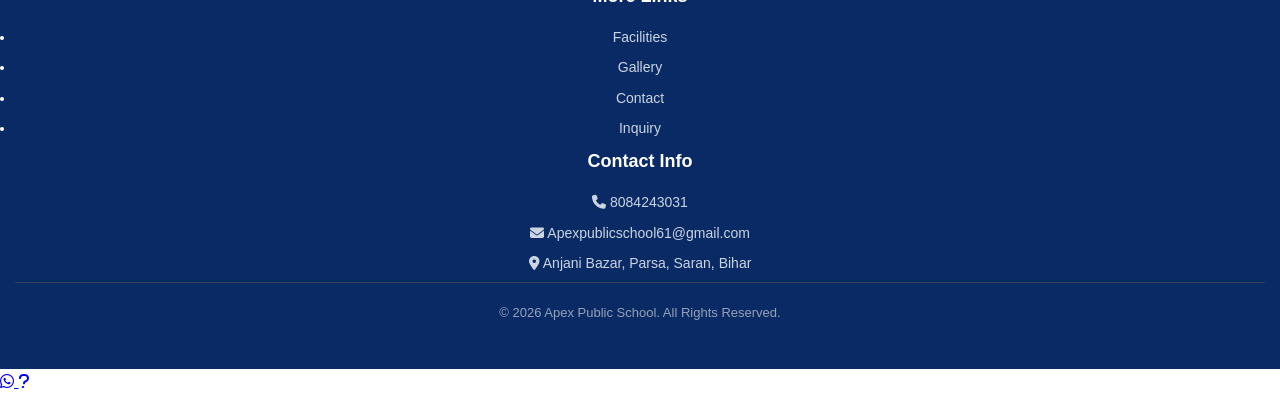
<file: contact.html>
<!DOCTYPE html>
<html lang="en">
<head>
    <meta charset="UTF-8">
    <meta name="viewport" content="width=device-width, initial-scale=1.0">
    <title>Contact Us - Apex Public School Anjani Bazar</title>
    <meta name="description" content="Get in touch with Apex Public School. Visit us, call us, or send us a message.">
    <link rel="stylesheet" href="style.css">
    <link rel="stylesheet" href="https://cdnjs.cloudflare.com/ajax/libs/font-awesome/6.4.0/css/all.min.css">
</head>
<body>
    <!-- Header -->
    <header class="header" data-testid="main-header">
        <div class="header-top">
            <div class="container">
                <div class="header-content">
                    <div class="logo-section">
                        <img src="images/ApexPublicSchoolLogo.png" alt="Apex Public School Logo" class="school-logo" data-testid="school-logo">
                    </div>
                    <div class="school-info">
                        <h1 class="school-name" data-testid="school-name">Apex Public School</h1>
                        <p class="school-tagline">Anjani Bazar</p>
                        <div class="school-codes">
                            <span>UDISE: 10171706503</span>
                            <span class="separator">|</span>
                            <span>Registration: 2111449</span>
                        </div>
                    </div>
                </div>
            </div>
        </div>
        <nav class="navbar" data-testid="main-navigation">
            <div class="container">
                <button class="menu-toggle" data-testid="menu-toggle" aria-label="Toggle menu">
                    <i class="fas fa-bars"></i>
                </button>
                <ul class="nav-menu" data-testid="nav-menu">
                    <li><a href="index.html" data-testid="nav-home">Home</a></li>
                    <li><a href="about.html" data-testid="nav-about">About</a></li>
                    <li><a href="academics.html" data-testid="nav-academics">Academics</a></li>
                    <li><a href="admissions.html" data-testid="nav-admissions">Admissions</a></li>
                    <li><a href="facilities.html" data-testid="nav-facilities">Facilities</a></li>
                    <li><a href="gallery.html" data-testid="nav-gallery">Gallery</a></li>
                    <li><a href="contact.html" class="active" data-testid="nav-contact">Contact</a></li>
                    <li><a href="inquiry.html" data-testid="nav-inquiry">Inquiry</a></li>
                </ul>
            </div>
        </nav>
        <div class="menu-overlay" data-testid="menu-overlay"></div>
    </header>

    <!-- Page Header -->
    <section class="page-header" data-testid="page-header">
        <div class="container">
            <h1>Contact Us</h1>
            <p>We're here to help</p>
        </div>
    </section>

    <!-- Contact Content -->
    <section class="contact-page" data-testid="contact-page">
        <div class="container">
            <div class="contact-info-cards">
                <div class="info-card" data-testid="info-address">
                    <div class="info-icon">
                        <i class="fas fa-map-marker-alt"></i>
                    </div>
                    <h3>Visit Us</h3>
                    <p>Anjani Bazar, Near SBI Anjani Branch<br>Parsa, Saran, Bihar, India<br>Pincode: 841219</p>
                </div>
                <div class="info-card" data-testid="info-phone">
                    <div class="info-icon">
                        <i class="fas fa-phone"></i>
                    </div>
                    <h3>Call Us</h3>
                    <p>Mobile: 8084243031<br>WhatsApp: 8084243031</p>
                </div>
                <div class="info-card" data-testid="info-email">
                    <div class="info-icon">
                        <i class="fas fa-envelope"></i>
                    </div>
                    <h3>Email Us</h3>
                    <p>Apexpublicschool61@gmail.com</p>
                </div>
                <div class="info-card" data-testid="info-hours">
                    <div class="info-icon">
                        <i class="fas fa-clock"></i>
                    </div>
                    <h3>Office Hours</h3>
                    <p>Monday - Saturday<br>9:00 AM - 4:00 PM<br>(Sunday Closed)</p>
                </div>
            </div>

            <div class="contact-map-section" data-testid="map-section">
                <h2>Find Us on Map</h2>
                <div class="map-container">
                    <iframe src="https://maps.app.goo.gl/zJYsBBJVYc1Z5tVJ7?g_st=awb" width="100%" height="450" style="border:0;" allowfullscreen="" loading="lazy" referrerpolicy="no-referrer-when-downgrade"></iframe>
                </div>
            </div>

            <div class="contact-cta-section">
                <h2>Have Questions?</h2>
                <p>Fill out our inquiry form and we'll get back to you as soon as possible.</p>
                <a href="inquiry.html" class="btn-primary" data-testid="inquiry-cta-btn">Submit Inquiry</a>
            </div>
        </div>
    </section>

    <!-- Footer -->
    <footer class="footer" data-testid="footer">
        <div class="container">
            <div class="footer-grid">
                <div class="footer-col">
                    <h3>Apex Public School</h3>
                    <p>Quality education for a brighter future</p>
                    <p class="footer-tagline">Anjani Bazar, Parsa, Saran</p>
                </div>
                <div class="footer-col">
                    <h3>Quick Links</h3>
                    <ul class="footer-links">
                        <li><a href="index.html" data-testid="footer-home">Home</a></li>
                        <li><a href="about.html" data-testid="footer-about">About</a></li>
                        <li><a href="academics.html" data-testid="footer-academics">Academics</a></li>
                        <li><a href="admissions.html" data-testid="footer-admissions">Admissions</a></li>
                    </ul>
                </div>
                <div class="footer-col">
                    <h3>More Links</h3>
                    <ul class="footer-links">
                        <li><a href="facilities.html" data-testid="footer-facilities">Facilities</a></li>
                        <li><a href="gallery.html" data-testid="footer-gallery">Gallery</a></li>
                        <li><a href="contact.html" data-testid="footer-contact">Contact</a></li>
                        <li><a href="inquiry.html" data-testid="footer-inquiry">Inquiry</a></li>
                    </ul>
                </div>
                <div class="footer-col">
                    <h3>Contact Info</h3>
                    <p><i class="fas fa-phone"></i> 8084243031</p>
                    <p><i class="fas fa-envelope"></i> Apexpublicschool61@gmail.com</p>
                    <p><i class="fas fa-map-marker-alt"></i> Anjani Bazar, Parsa, Saran, Bihar</p>
                </div>
            </div>
            <div class="footer-bottom">
                <p>&copy; 2026 Apex Public School. All Rights Reserved.</p>
            </div>
        </div>
    </footer>

    <!-- Floating Buttons -->
    <a href="https://wa.me/918084243031" class="floating-btn whatsapp-btn" target="_blank" data-testid="whatsapp-btn" aria-label="WhatsApp">
        <i class="fab fa-whatsapp"></i>
    </a>
    <a href="inquiry.html" class="floating-btn query-btn" data-testid="query-btn" aria-label="Inquiry">
        <i class="fas fa-question"></i>
    </a>

    <script src="script.js"></script>
</body>
</html>
</file>
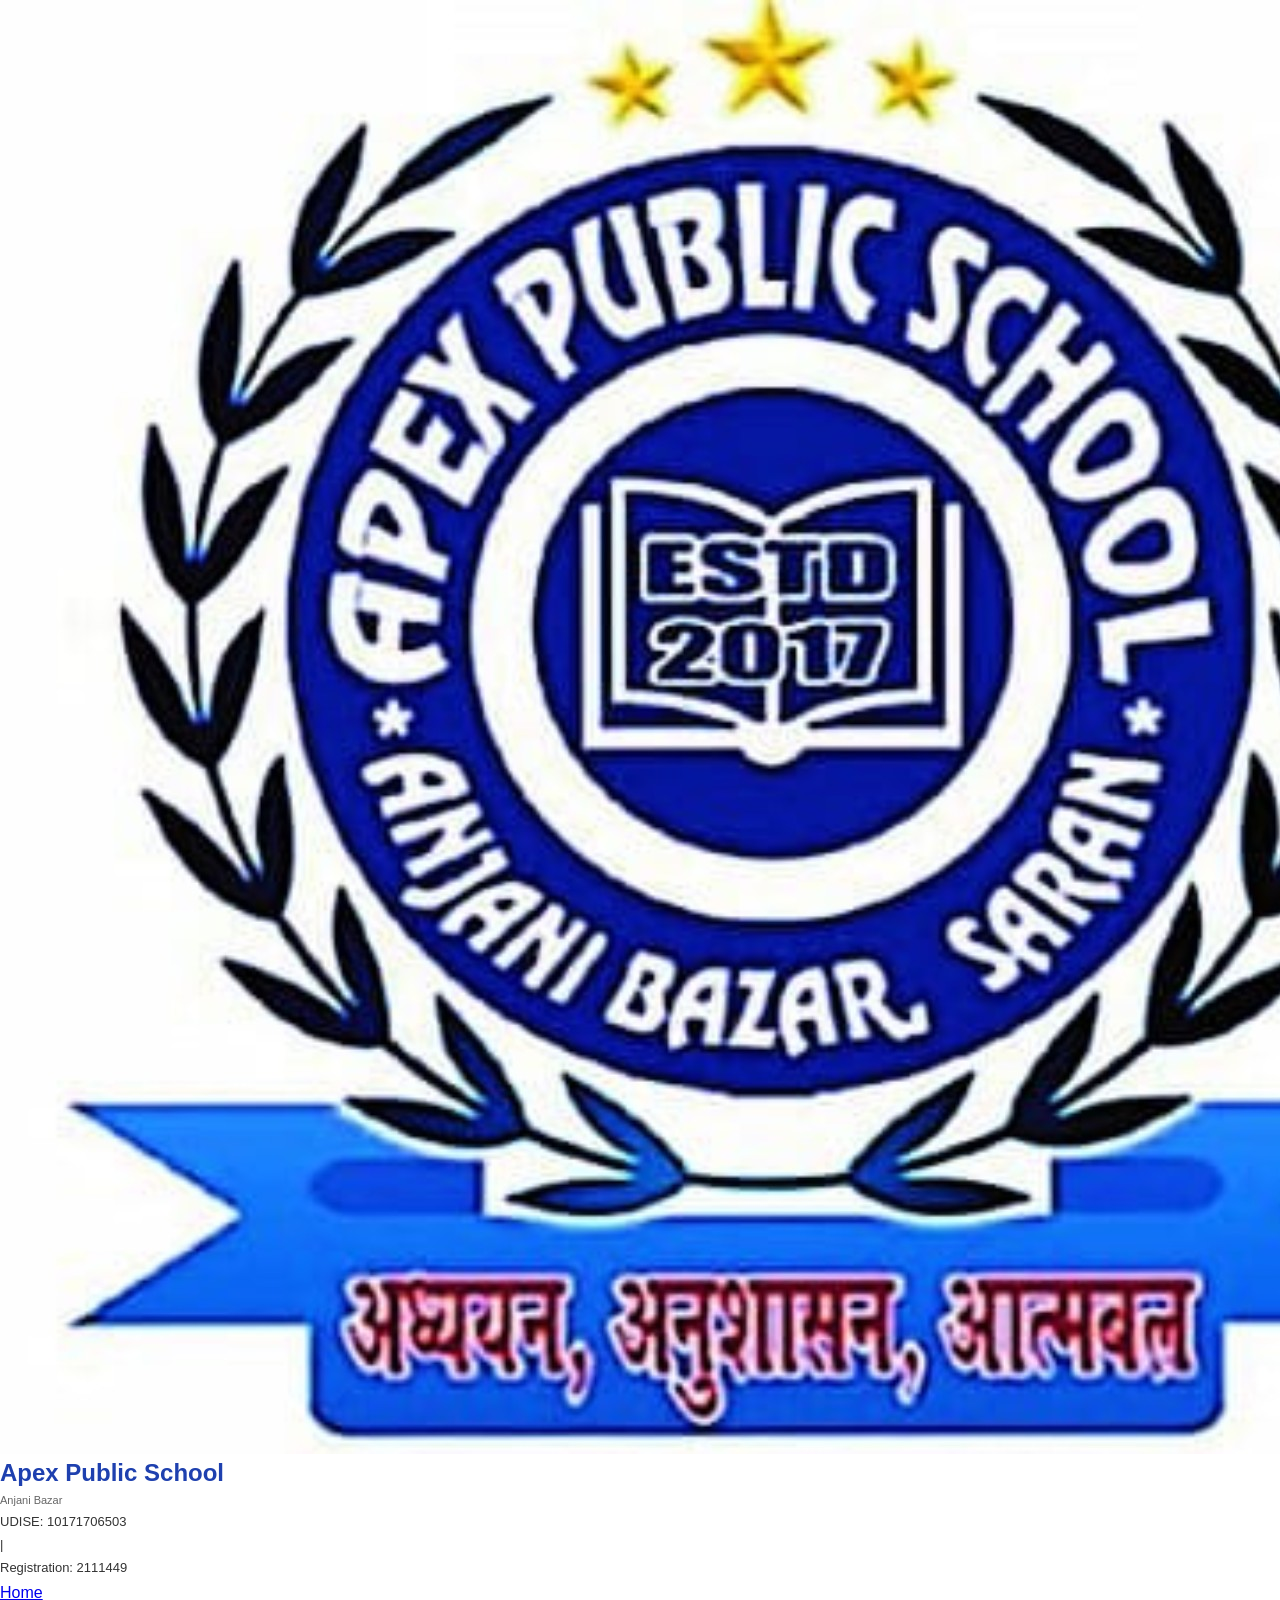
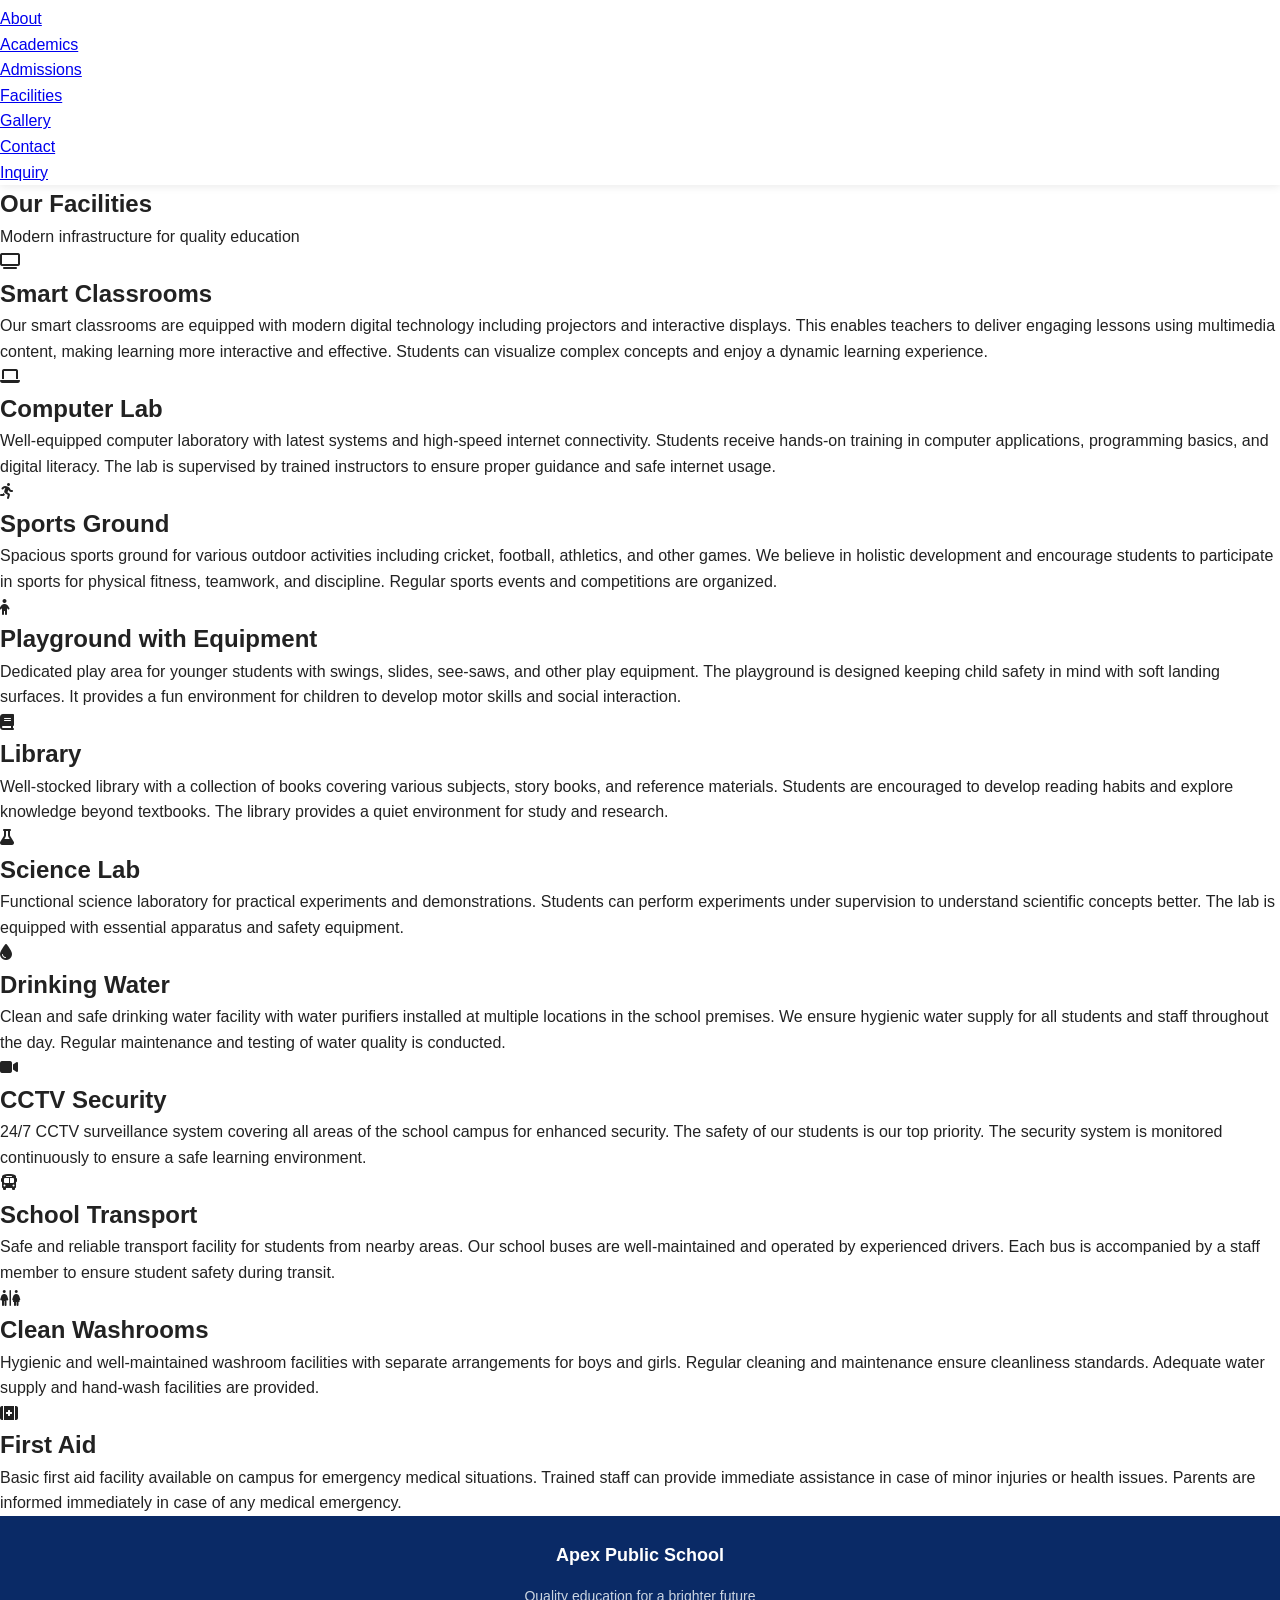
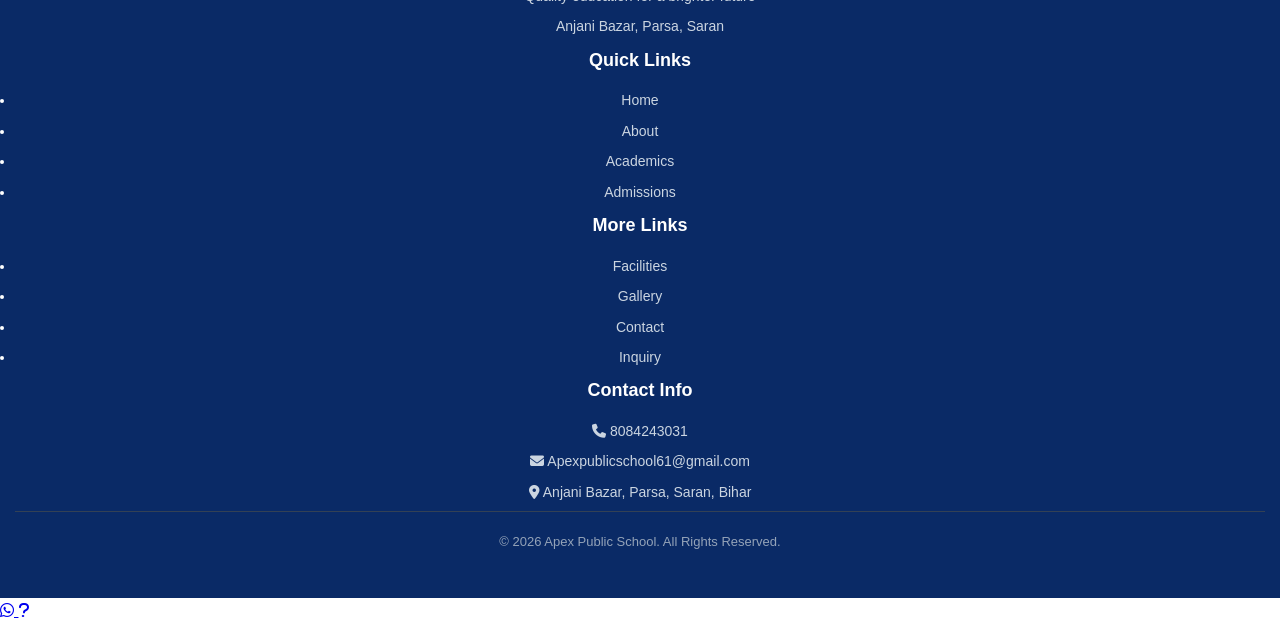
<file: facilities.html>
<!DOCTYPE html>
<html lang="en">
<head>
    <meta charset="UTF-8">
    <meta name="viewport" content="width=device-width, initial-scale=1.0">
    <title>Facilities - Apex Public School Anjani Bazar</title>
    <meta name="description" content="Explore the modern facilities and infrastructure at Apex Public School.">
    <link rel="stylesheet" href="style.css">
    <link rel="stylesheet" href="https://cdnjs.cloudflare.com/ajax/libs/font-awesome/6.4.0/css/all.min.css">
</head>
<body>
    <!-- Header -->
    <header class="header" data-testid="main-header">
        <div class="header-top">
            <div class="container">
                <div class="header-content">
                    <div class="logo-section">
                        <img src="images/ApexPublicSchoolLogo.png" alt="Apex Public School Logo" class="school-logo" data-testid="school-logo">
                    </div>
                    <div class="school-info">
                        <h1 class="school-name" data-testid="school-name">Apex Public School</h1>
                        <p class="school-tagline">Anjani Bazar</p>
                        <div class="school-codes">
                            <span>UDISE: 10171706503</span>
                            <span class="separator">|</span>
                            <span>Registration: 2111449</span>
                        </div>
                    </div>
                </div>
            </div>
        </div>
        <nav class="navbar" data-testid="main-navigation">
            <div class="container">
                <button class="menu-toggle" data-testid="menu-toggle" aria-label="Toggle menu">
                    <i class="fas fa-bars"></i>
                </button>
                <ul class="nav-menu" data-testid="nav-menu">
                    <li><a href="index.html" data-testid="nav-home">Home</a></li>
                    <li><a href="about.html" data-testid="nav-about">About</a></li>
                    <li><a href="academics.html" data-testid="nav-academics">Academics</a></li>
                    <li><a href="admissions.html" data-testid="nav-admissions">Admissions</a></li>
                    <li><a href="facilities.html" class="active" data-testid="nav-facilities">Facilities</a></li>
                    <li><a href="gallery.html" data-testid="nav-gallery">Gallery</a></li>
                    <li><a href="contact.html" data-testid="nav-contact">Contact</a></li>
                    <li><a href="inquiry.html" data-testid="nav-inquiry">Inquiry</a></li>
                </ul>
            </div>
        </nav>
        <div class="menu-overlay" data-testid="menu-overlay"></div>
    </header>

    <!-- Page Header -->
    <section class="page-header" data-testid="page-header">
        <div class="container">
            <h1>Our Facilities</h1>
            <p>Modern infrastructure for quality education</p>
        </div>
    </section>

    <!-- Facilities Content -->
    <section class="facilities-content" data-testid="facilities-content">
        <div class="container">
            <div class="facility-detail">
                <div class="facility-icon">
                    <i class="fas fa-tv"></i>
                </div>
                <div class="facility-info">
                    <h2>Smart Classrooms</h2>
                    <p>Our smart classrooms are equipped with modern digital technology including projectors and interactive displays. This enables teachers to deliver engaging lessons using multimedia content, making learning more interactive and effective. Students can visualize complex concepts and enjoy a dynamic learning experience.</p>
                </div>
            </div>

            <div class="facility-detail">
                <div class="facility-icon">
                    <i class="fas fa-laptop"></i>
                </div>
                <div class="facility-info">
                    <h2>Computer Lab</h2>
                    <p>Well-equipped computer laboratory with latest systems and high-speed internet connectivity. Students receive hands-on training in computer applications, programming basics, and digital literacy. The lab is supervised by trained instructors to ensure proper guidance and safe internet usage.</p>
                </div>
            </div>

            <div class="facility-detail">
                <div class="facility-icon">
                    <i class="fas fa-running"></i>
                </div>
                <div class="facility-info">
                    <h2>Sports Ground</h2>
                    <p>Spacious sports ground for various outdoor activities including cricket, football, athletics, and other games. We believe in holistic development and encourage students to participate in sports for physical fitness, teamwork, and discipline. Regular sports events and competitions are organized.</p>
                </div>
            </div>

            <div class="facility-detail">
                <div class="facility-icon">
                    <i class="fas fa-child"></i>
                </div>
                <div class="facility-info">
                    <h2>Playground with Equipment</h2>
                    <p>Dedicated play area for younger students with swings, slides, see-saws, and other play equipment. The playground is designed keeping child safety in mind with soft landing surfaces. It provides a fun environment for children to develop motor skills and social interaction.</p>
                </div>
            </div>

            <div class="facility-detail">
                <div class="facility-icon">
                    <i class="fas fa-book"></i>
                </div>
                <div class="facility-info">
                    <h2>Library</h2>
                    <p>Well-stocked library with a collection of books covering various subjects, story books, and reference materials. Students are encouraged to develop reading habits and explore knowledge beyond textbooks. The library provides a quiet environment for study and research.</p>
                </div>
            </div>

            <div class="facility-detail">
                <div class="facility-icon">
                    <i class="fas fa-flask"></i>
                </div>
                <div class="facility-info">
                    <h2>Science Lab</h2>
                    <p>Functional science laboratory for practical experiments and demonstrations. Students can perform experiments under supervision to understand scientific concepts better. The lab is equipped with essential apparatus and safety equipment.</p>
                </div>
            </div>

            <div class="facility-detail">
                <div class="facility-icon">
                    <i class="fas fa-tint"></i>
                </div>
                <div class="facility-info">
                    <h2>Drinking Water</h2>
                    <p>Clean and safe drinking water facility with water purifiers installed at multiple locations in the school premises. We ensure hygienic water supply for all students and staff throughout the day. Regular maintenance and testing of water quality is conducted.</p>
                </div>
            </div>

            <div class="facility-detail">
                <div class="facility-icon">
                    <i class="fas fa-video"></i>
                </div>
                <div class="facility-info">
                    <h2>CCTV Security</h2>
                    <p>24/7 CCTV surveillance system covering all areas of the school campus for enhanced security. The safety of our students is our top priority. The security system is monitored continuously to ensure a safe learning environment.</p>
                </div>
            </div>

            <div class="facility-detail">
                <div class="facility-icon">
                    <i class="fas fa-bus"></i>
                </div>
                <div class="facility-info">
                    <h2>School Transport</h2>
                    <p>Safe and reliable transport facility for students from nearby areas. Our school buses are well-maintained and operated by experienced drivers. Each bus is accompanied by a staff member to ensure student safety during transit.</p>
                </div>
            </div>

            <div class="facility-detail">
                <div class="facility-icon">
                    <i class="fas fa-restroom"></i>
                </div>
                <div class="facility-info">
                    <h2>Clean Washrooms</h2>
                    <p>Hygienic and well-maintained washroom facilities with separate arrangements for boys and girls. Regular cleaning and maintenance ensure cleanliness standards. Adequate water supply and hand-wash facilities are provided.</p>
                </div>
            </div>

            <div class="facility-detail">
                <div class="facility-icon">
                    <i class="fas fa-first-aid"></i>
                </div>
                <div class="facility-info">
                    <h2>First Aid</h2>
                    <p>Basic first aid facility available on campus for emergency medical situations. Trained staff can provide immediate assistance in case of minor injuries or health issues. Parents are informed immediately in case of any medical emergency.</p>
                </div>
            </div>
        </div>
    </section>

    <!-- Footer -->
    <footer class="footer" data-testid="footer">
        <div class="container">
            <div class="footer-grid">
                <div class="footer-col">
                    <h3>Apex Public School</h3>
                    <p>Quality education for a brighter future</p>
                    <p class="footer-tagline">Anjani Bazar, Parsa, Saran</p>
                </div>
                <div class="footer-col">
                    <h3>Quick Links</h3>
                    <ul class="footer-links">
                        <li><a href="index.html" data-testid="footer-home">Home</a></li>
                        <li><a href="about.html" data-testid="footer-about">About</a></li>
                        <li><a href="academics.html" data-testid="footer-academics">Academics</a></li>
                        <li><a href="admissions.html" data-testid="footer-admissions">Admissions</a></li>
                    </ul>
                </div>
                <div class="footer-col">
                    <h3>More Links</h3>
                    <ul class="footer-links">
                        <li><a href="facilities.html" data-testid="footer-facilities">Facilities</a></li>
                        <li><a href="gallery.html" data-testid="footer-gallery">Gallery</a></li>
                        <li><a href="contact.html" data-testid="footer-contact">Contact</a></li>
                        <li><a href="inquiry.html" data-testid="footer-inquiry">Inquiry</a></li>
                    </ul>
                </div>
                <div class="footer-col">
                    <h3>Contact Info</h3>
                    <p><i class="fas fa-phone"></i> 8084243031</p>
                    <p><i class="fas fa-envelope"></i> Apexpublicschool61@gmail.com</p>
                    <p><i class="fas fa-map-marker-alt"></i> Anjani Bazar, Parsa, Saran, Bihar</p>
                </div>
            </div>
            <div class="footer-bottom">
                <p>&copy; 2026 Apex Public School. All Rights Reserved.</p>
            </div>
        </div>
    </footer>

    <!-- Floating Buttons -->
    <a href="https://wa.me/918084243031" class="floating-btn whatsapp-btn" target="_blank" data-testid="whatsapp-btn" aria-label="WhatsApp">
        <i class="fab fa-whatsapp"></i>
    </a>
    <a href="inquiry.html" class="floating-btn query-btn" data-testid="query-btn" aria-label="Inquiry">
        <i class="fas fa-question"></i>
    </a>

    <script src="script.js"></script>
</body>
</html>
</file>
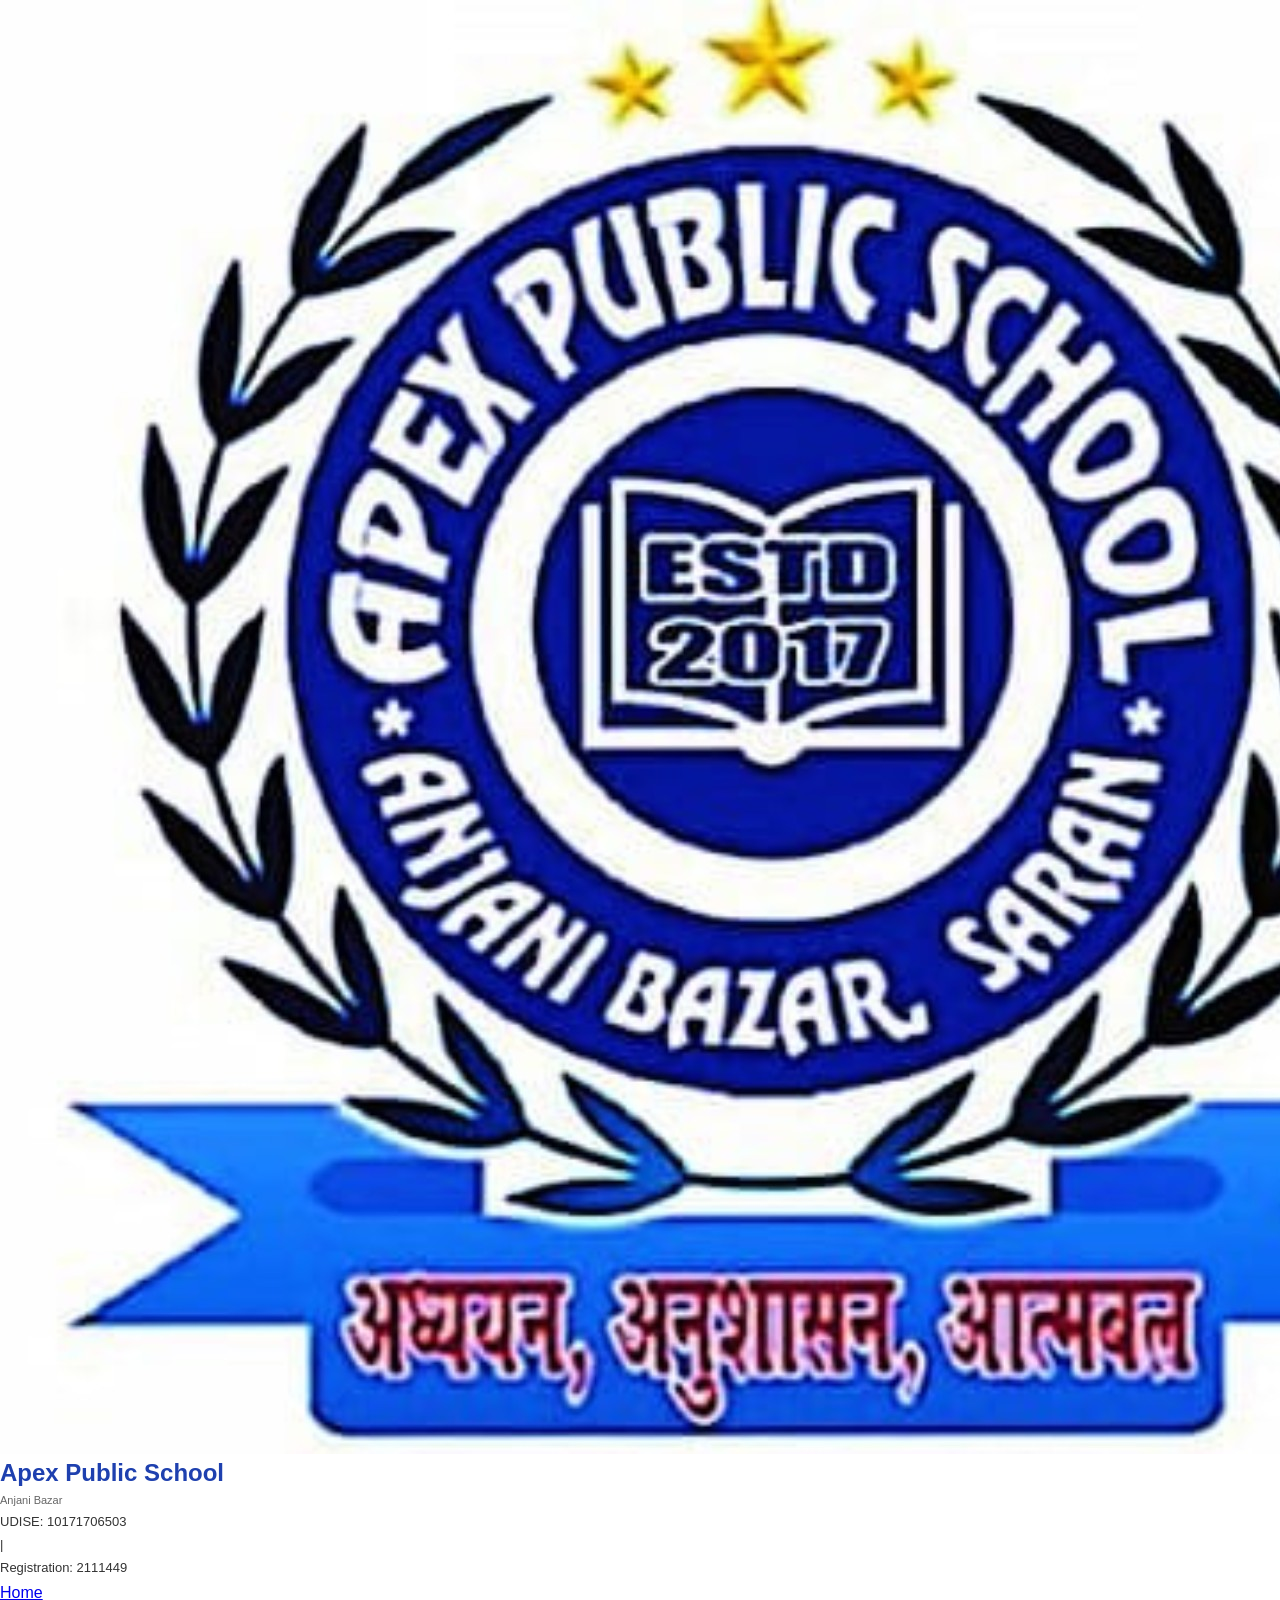
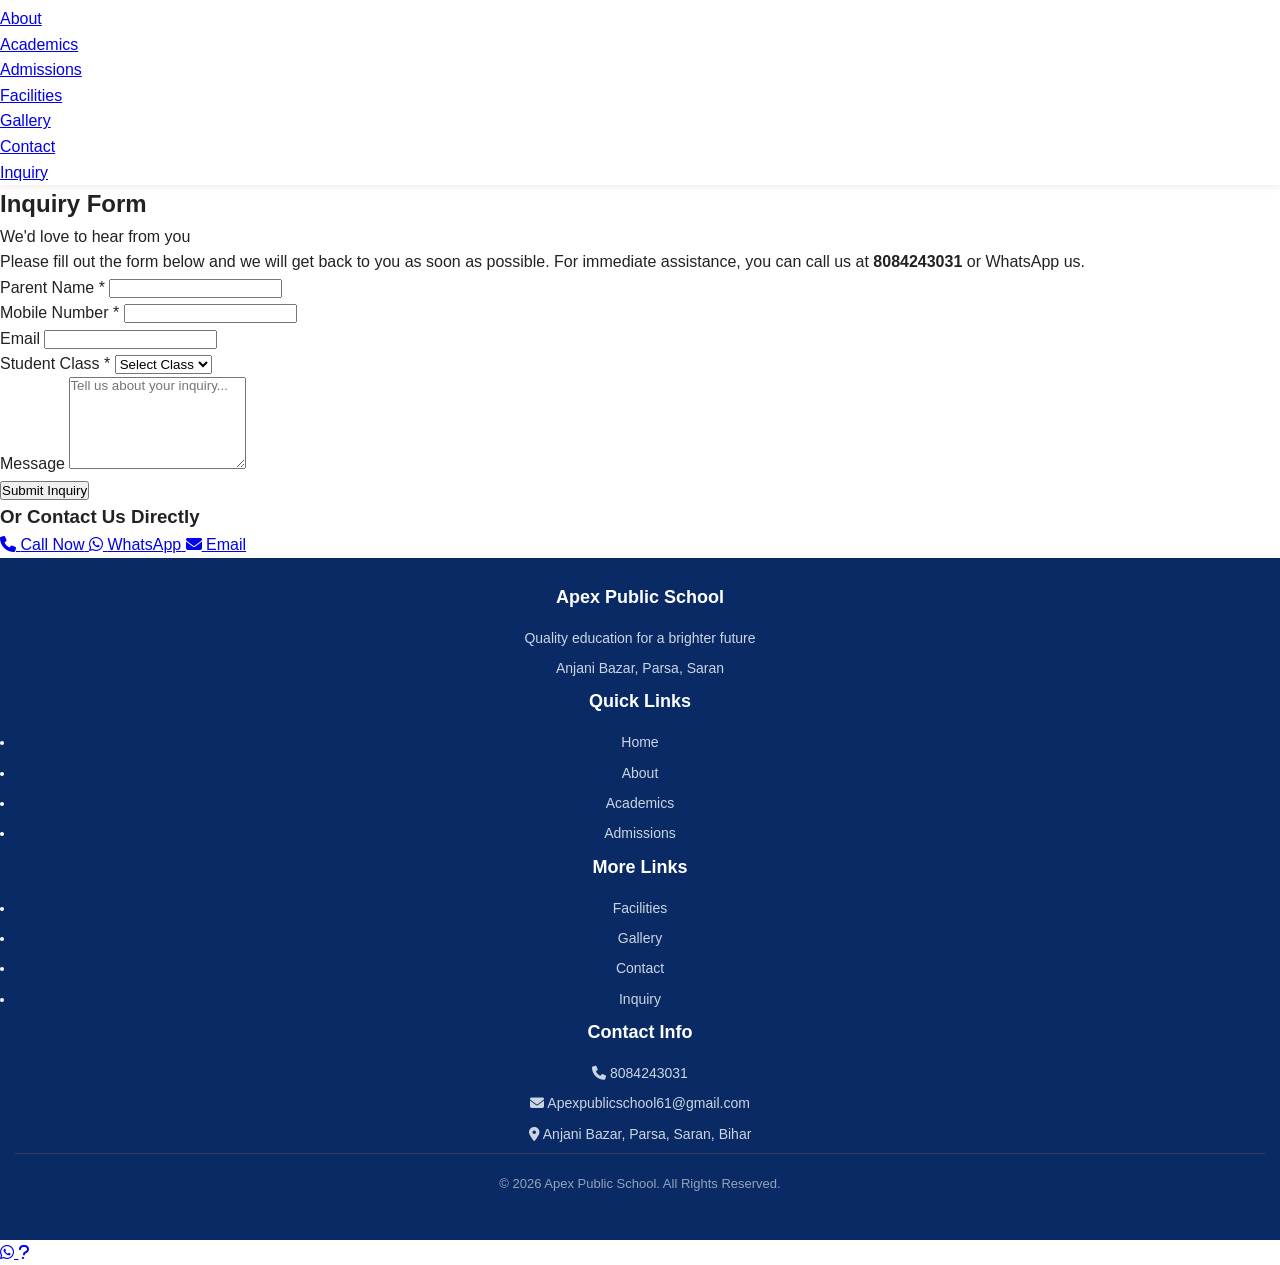
<file: inquiry.html>
<!DOCTYPE html>
<html lang="en">
<head>
    <meta charset="UTF-8">
    <meta name="viewport" content="width=device-width, initial-scale=1.0">
    <title>Inquiry Form - Apex Public School Anjani Bazar</title>
    <meta name="description" content="Submit your inquiry to Apex Public School for admissions and other information.">
    <link rel="stylesheet" href="style.css">
    <link rel="stylesheet" href="https://cdnjs.cloudflare.com/ajax/libs/font-awesome/6.4.0/css/all.min.css">
</head>
<body>
    <!-- Header -->
    <header class="header" data-testid="main-header">
        <div class="header-top">
            <div class="container">
                <div class="header-content">
                    <div class="logo-section">
                        <img src="images/ApexPublicSchoolLogo.png" alt="Apex Public School Logo" class="school-logo" data-testid="school-logo">
                    </div>
                    <div class="school-info">
                        <h1 class="school-name" data-testid="school-name">Apex Public School</h1>
                        <p class="school-tagline">Anjani Bazar</p>
                        <div class="school-codes">
                            <span>UDISE: 10171706503</span>
                            <span class="separator">|</span>
                            <span>Registration: 2111449</span>
                        </div>
                    </div>
                </div>
            </div>
        </div>
        <nav class="navbar" data-testid="main-navigation">
            <div class="container">
                <button class="menu-toggle" data-testid="menu-toggle" aria-label="Toggle menu">
                    <i class="fas fa-bars"></i>
                </button>
                <ul class="nav-menu" data-testid="nav-menu">
                    <li><a href="index.html" data-testid="nav-home">Home</a></li>
                    <li><a href="about.html" data-testid="nav-about">About</a></li>
                    <li><a href="academics.html" data-testid="nav-academics">Academics</a></li>
                    <li><a href="admissions.html" data-testid="nav-admissions">Admissions</a></li>
                    <li><a href="facilities.html" data-testid="nav-facilities">Facilities</a></li>
                    <li><a href="gallery.html" data-testid="nav-gallery">Gallery</a></li>
                    <li><a href="contact.html" data-testid="nav-contact">Contact</a></li>
                    <li><a href="inquiry.html" class="active" data-testid="nav-inquiry">Inquiry</a></li>
                </ul>
            </div>
        </nav>
        <div class="menu-overlay" data-testid="menu-overlay"></div>
    </header>

    <!-- Page Header -->
    <section class="page-header" data-testid="page-header">
        <div class="container">
            <h1>Inquiry Form</h1>
            <p>We'd love to hear from you</p>
        </div>
    </section>

    <!-- Inquiry Form Content -->
    <section class="inquiry-page" data-testid="inquiry-page">
        <div class="container">
            <div class="inquiry-intro">
                <p>Please fill out the form below and we will get back to you as soon as possible. For immediate assistance, you can call us at <strong>8084243031</strong> or WhatsApp us.</p>
            </div>

            <div class="form-container">
                <form class="inquiry-form-page" action="https://formspree.io/f/YOUR_FORM_ID" method="POST" data-testid="inquiry-form-page">
                    <div class="form-row">
                        <div class="form-group">
                            <label for="parent-name">Parent Name *</label>
                            <input type="text" id="parent-name" name="parent_name" required data-testid="parent-name-input">
                        </div>
                        <div class="form-group">
                            <label for="mobile">Mobile Number *</label>
                            <input type="tel" id="mobile" name="mobile" pattern="[0-9]{10}" required data-testid="mobile-input">
                        </div>
                    </div>
                    <div class="form-row">
                        <div class="form-group">
                            <label for="email">Email</label>
                            <input type="email" id="email" name="email" data-testid="email-input">
                        </div>
                        <div class="form-group">
                            <label for="student-class">Student Class *</label>
                            <select id="student-class" name="student_class" required data-testid="class-select">
                                <option value="">Select Class</option>
                                <option value="playgroup">Play Group</option>
                                <option value="nursery">Nursery</option>
                                <option value="lkg">LKG</option>
                                <option value="ukg">UKG</option>
                                <option value="class1">Class 1</option>
                                <option value="class2">Class 2</option>
                                <option value="class3">Class 3</option>
                                <option value="class4">Class 4</option>
                                <option value="class5">Class 5</option>
                                <option value="class6">Class 6</option>
                                <option value="class7">Class 7</option>
                                <option value="class8">Class 8</option>
                            </select>
                        </div>
                    </div>
                    <div class="form-group">
                        <label for="message">Message</label>
                        <textarea id="message" name="message" rows="6" placeholder="Tell us about your inquiry..." data-testid="message-textarea"></textarea>
                    </div>
                    <button type="submit" class="btn-primary btn-block" data-testid="submit-inquiry-btn">Submit Inquiry</button>
                </form>
            </div>

            <div class="quick-contact">
                <h3>Or Contact Us Directly</h3>
                <div class="quick-contact-grid">
                    <a href="tel:8084243031" class="quick-contact-btn" data-testid="call-btn">
                        <i class="fas fa-phone"></i>
                        <span>Call Now</span>
                    </a>
                    <a href="https://wa.me/918084243031" class="quick-contact-btn" target="_blank" data-testid="whatsapp-contact-btn">
                        <i class="fab fa-whatsapp"></i>
                        <span>WhatsApp</span>
                    </a>
                    <a href="mailto:Apexpublicschool61@gmail.com" class="quick-contact-btn" data-testid="email-btn">
                        <i class="fas fa-envelope"></i>
                        <span>Email</span>
                    </a>
                </div>
            </div>
        </div>
    </section>

    <!-- Footer -->
    <footer class="footer" data-testid="footer">
        <div class="container">
            <div class="footer-grid">
                <div class="footer-col">
                    <h3>Apex Public School</h3>
                    <p>Quality education for a brighter future</p>
                    <p class="footer-tagline">Anjani Bazar, Parsa, Saran</p>
                </div>
                <div class="footer-col">
                    <h3>Quick Links</h3>
                    <ul class="footer-links">
                        <li><a href="index.html" data-testid="footer-home">Home</a></li>
                        <li><a href="about.html" data-testid="footer-about">About</a></li>
                        <li><a href="academics.html" data-testid="footer-academics">Academics</a></li>
                        <li><a href="admissions.html" data-testid="footer-admissions">Admissions</a></li>
                    </ul>
                </div>
                <div class="footer-col">
                    <h3>More Links</h3>
                    <ul class="footer-links">
                        <li><a href="facilities.html" data-testid="footer-facilities">Facilities</a></li>
                        <li><a href="gallery.html" data-testid="footer-gallery">Gallery</a></li>
                        <li><a href="contact.html" data-testid="footer-contact">Contact</a></li>
                        <li><a href="inquiry.html" data-testid="footer-inquiry">Inquiry</a></li>
                    </ul>
                </div>
                <div class="footer-col">
                    <h3>Contact Info</h3>
                    <p><i class="fas fa-phone"></i> 8084243031</p>
                    <p><i class="fas fa-envelope"></i> Apexpublicschool61@gmail.com</p>
                    <p><i class="fas fa-map-marker-alt"></i> Anjani Bazar, Parsa, Saran, Bihar</p>
                </div>
            </div>
            <div class="footer-bottom">
                <p>&copy; 2026 Apex Public School. All Rights Reserved.</p>
            </div>
        </div>
    </footer>

    <!-- Floating Buttons -->
    <a href="https://wa.me/918084243031" class="floating-btn whatsapp-btn" target="_blank" data-testid="whatsapp-btn" aria-label="WhatsApp">
        <i class="fab fa-whatsapp"></i>
    </a>
    <a href="inquiry.html" class="floating-btn query-btn" data-testid="query-btn" aria-label="Inquiry">
        <i class="fas fa-question"></i>
    </a>

    <script src="script.js"></script>
</body>
</html>
</file>
<file: style.css>
/* RESET */

*
{
margin:0;
padding:0;
box-sizing:border-box;
font-family:Arial, Helvetica, sans-serif;
}

body
{
background:#ffffff;
color:#222;
line-height:1.6;
}


/* HEADER */

/* HEADER */

.site-header
{
background:white;
border-bottom:1px solid #e5e7eb;
position:sticky;
top:0;
z-index:1000;
}

.header-container
{
max-width:1200px;
margin:auto;
display:flex;
align-items:center;
justify-content:space-between;
padding:10px 15px;
}

/* LOGO AREA */

.logo-section
{
display:flex;
align-items:center;
gap:12px;
}

.logo
{
width:55px;
height:55px;
object-fit:contain;
}

/* SCHOOL TEXT */

.school-info h1
{
font-size:24px;
margin:0;
color:#1E40AF;
}

.school-info span
{
font-size:13px;
display:block;
margin:2px 0;
color:#333;
}

.school-info p
{
font-size:11px;
color:#666;
}

/* MENU */

.menu
{
display:flex;
gap:22px;
}

.menu a
{
text-decoration:none;
color:#1E40AF;
font-weight:500;
font-size:15px;
position:relative;
}

/* HOVER ANIMATION */

.menu a::after
{
content:"";
position:absolute;
left:0;
bottom:-5px;
width:0;
height:2px;
background:#2563EB;
transition:0.3s;
}

.menu a:hover::after
{
width:100%;
}

/* ACTIVE PAGE */

.menu .active
{
font-weight:700;
}

/* HERO */

.hero
{
position:relative;
height:420px;
overflow:hidden;
}

.slider
{
position:absolute;
width:100%;
height:100%;
}

.slide
{
position:absolute;
width:100%;
height:100%;
object-fit:cover;
opacity:0;
transition:opacity 1s ease;
}

.slide.active
{
opacity:1;
}

.hero-content
{
position:absolute;
top:50%;
left:50%;
transform:translate(-50%,-50%);
text-align:center;
color:white;
text-shadow:0 2px 8px rgba(0,0,0,0.7);
}

.hero-content h2
{
font-size:42px;
margin-bottom:10px;
}

.hero-content p
{
font-size:18px;
}


/* SLIDER ARROWS */

.slider-controls
{
position:absolute;
bottom:15px;
width:100%;
display:flex;
justify-content:center;
gap:20px;
}

.slider-controls button
{
background:rgba(0,0,0,0.6);
color:white;
border:none;
font-size:22px;
padding:8px 14px;
border-radius:50%;
cursor:pointer;
}


/* NOTICE */

.notice
{
background:#f3f6ff;
padding:20px;
text-align:center;
border-bottom:1px solid #ddd;
}

.notice h3
{
color:#1E40AF;
margin-bottom:6px;
}


/* STATS */

.stats-bar
{
display:flex;
justify-content:center;
gap:40px;
padding:25px 10px;
flex-wrap:wrap;
border-bottom:1px solid #eee;
}

.stat
{
text-align:center;
}

.stat h3
{
font-size:30px;
color:#1E40AF;
margin-bottom:4px;
}

.stat span
{
font-size:14px;
color:#444;
}


/* PRINCIPAL */

.principal
{
padding:40px 20px;
max-width:900px;
margin:auto;
text-align:center;
}

.principal h2
{
color:#1E40AF;
margin-bottom:12px;
}


/* FACILITIES */

.facilities
{
background:#f7f7f7;
padding:40px 20px;
text-align:center;
}

.facilities h2
{
margin-bottom:18px;
color:#1E40AF;
}

.facilities ul
{
list-style:none;
max-width:600px;
margin:auto;
}

.facilities li
{
padding:10px;
border-bottom:1px solid #ddd;
}


/* GALLERY */

.home-gallery
{
padding:40px 20px;
text-align:center;
}

.home-gallery h2
{
margin-bottom:20px;
color:#1E40AF;
}

.gallery-grid
{
display:grid;
grid-template-columns:repeat(auto-fit,minmax(250px,1fr));
gap:20px;
}

.gallery-grid img
{
width:100%;
height:200px;
object-fit:cover;
border-radius:6px;
transition:0.3s;
cursor:pointer;
}

.gallery-grid img:hover
{
transform:scale(1.05);
}


/* MAP */

.map
{
padding:40px 20px;
text-align:center;
background:#f7f7f7;
}

.map h2
{
margin-bottom:20px;
color:#1E40AF;
}


/* FOOTER */

footer
{
background:#0a2a66;
color:white;
text-align:center;
padding:25px 15px;
font-size:14px;
}


/* WHATSAPP */

.whatsapp-button
{
position:fixed;
right:20px;
bottom:20px;
background:#25D366;
color:white;
padding:12px 16px;
border-radius:25px;
text-decoration:none;
font-weight:bold;
box-shadow:0 4px 10px rgba(0,0,0,0.3);
}


/* LIGHTBOX */

#lightbox
{
position:fixed;
top:0;
left:0;
width:100%;
height:100%;
background:rgba(0,0,0,0.9);
display:none;
justify-content:center;
align-items:center;
z-index:2000;
}

#lightbox img
{
max-width:90%;
max-height:90%;
border-radius:6px;
}

.close-lightbox
{
position:absolute;
top:20px;
right:30px;
font-size:40px;
color:white;
cursor:pointer;
}


/* REVEAL */

.reveal
{
opacity:0;
transform:translateY(40px);
transition:0.8s;
}

.reveal.active
{
opacity:1;
transform:translateY(0);
}


/* MOBILE */

@media(max-width:768px)
{

.header-container
{
flex-direction:column;
gap:10px;
}

.main-menu
{
flex-wrap:wrap;
justify-content:center;
}

.hero
{
height:300px;
}

.hero-content h2
{
font-size:28px;
}

.gallery-grid img
{
height:170px;
}

}
/* FOOTER */

.site-footer
{
background:#1f2b3d;
color:#ffffff;
margin-top:50px;
}

.footer-container
{
max-width:1200px;
margin:auto;
display:grid;
grid-template-columns:repeat(auto-fit,minmax(200px,1fr));
gap:40px;
padding:50px 20px;
}

.footer-col h3
{
margin-bottom:15px;
font-size:18px;
}

.footer-col p
{
margin:8px 0;
font-size:14px;
color:#cbd5e1;
}

.footer-col a
{
display:block;
color:#cbd5e1;
text-decoration:none;
margin:8px 0;
font-size:14px;
transition:0.3s;
}

.footer-col a:hover
{
color:#60a5fa;
padding-left:4px;
}

.footer-bottom
{
text-align:center;
padding:20px;
border-top:1px solid #334155;
font-size:13px;
color:#94a3b8;
}
/* MOBILE RESPONSIVE FIX */

@media (max-width:768px)
{

.page-header
{
padding:40px 15px;
}

.page-header h1
{
font-size:28px;
}

.section
{
padding:30px 15px;
}

.intro
{
flex-direction:column;
text-align:center;
}

.intro img
{
width:100%;
max-width:320px;
margin:auto;
}

.principal-box
{
flex-direction:column;
text-align:center;
}

.principal-box img
{
width:180px;
margin:auto;
}

.grid
{
grid-template-columns:1fr;
}

.gallery
{
grid-template-columns:1fr 1fr;
}

.gallery img
{
height:150px;
}

.stats
{
display:flex;
flex-direction:column;
align-items:center;
}

.stat
{
margin:10px 0;
}

.cta
{
padding:35px 15px;
}

}

/* MOBILE MENU */

.menu-toggle
{
display:none;
font-size:24px;
cursor:pointer;
}


/* MOBILE VIEW */

@media (max-width:768px)
{

.menu-toggle
{
display:block;
position:absolute;
right:20px;
top:25px;
}

.menu
{
display:none;
flex-direction:column;
background:white;
position:absolute;
top:80px;
left:0;
width:100%;
box-shadow:0 4px 10px rgba(0,0,0,0.1);
}

.menu a
{
padding:12px;
border-bottom:1px solid #eee;
}

.menu.active
{
display:flex;
}

}

/* MOBILE MENU */

.menu-toggle
{
display:none;
font-size:26px;
cursor:pointer;
color:#1E40AF;
}

/* MOBILE */

@media (max-width:768px)
{

.menu-toggle
{
display:block;
position:absolute;
right:20px;
top:28px;
}

.menu
{
display:none;
flex-direction:column;
background:white;
position:absolute;
top:80px;
left:0;
width:100%;
box-shadow:0 6px 14px rgba(0,0,0,0.15);
}

.menu a
{
padding:14px;
border-bottom:1px solid #eee;
}

.menu.active
{
display:flex;
}

}
/* FOOTER MAP */
.footer-map {
    background: #0a2a66;
    padding: 25px 20px;
    text-align: center;
    color: white;
}
.footer-map h3 {
    margin-bottom: 15px;
    font-size: 18px;
}
.footer-map iframe {
    border-radius: 8px;
    box-shadow: 0 4px 15px rgba(0,0,0,0.3);
}

/* ==================== HOMEPAGE FACILITIES SLIDER (Same as Facilities Page) ==================== */
.facilities-slider {
    padding: 60px 20px;
    background: #f8fafc;
    text-align: center;
}
.facilities-slider h2 {
    color: #1E40AF;
    margin-bottom: 30px;
    font-size: 32px;
}

.slider-track {
    display: flex;
    gap: 25px;
    overflow: hidden;
    animation: slideFacilities 25s linear infinite;
}

.facility-slide {
    min-width: 320px;
    position: relative;
    border-radius: 10px;
    overflow: hidden;
    box-shadow: 0 5px 15px rgba(0,0,0,0.15);
}

.facility-slide img {
    width: 100%;
    height: 220px;
    object-fit: cover;
    display: block;
}

.facility-name {
    position: absolute;
    bottom: 0;
    left: 0;
    right: 0;
    background: rgba(30, 64, 175, 0.92);
    color: white;
    text-align: center;
    padding: 12px 10px;
    font-weight: 600;
    font-size: 16px;
}

/* Slider Animation */
@keyframes slideFacilities {
    0%   { transform: translateX(0); }
    100% { transform: translateX(-50%); }
}

/* Pause on hover */
.facilities-slider:hover .slider-track {
    animation-play-state: paused;
}
</file>
